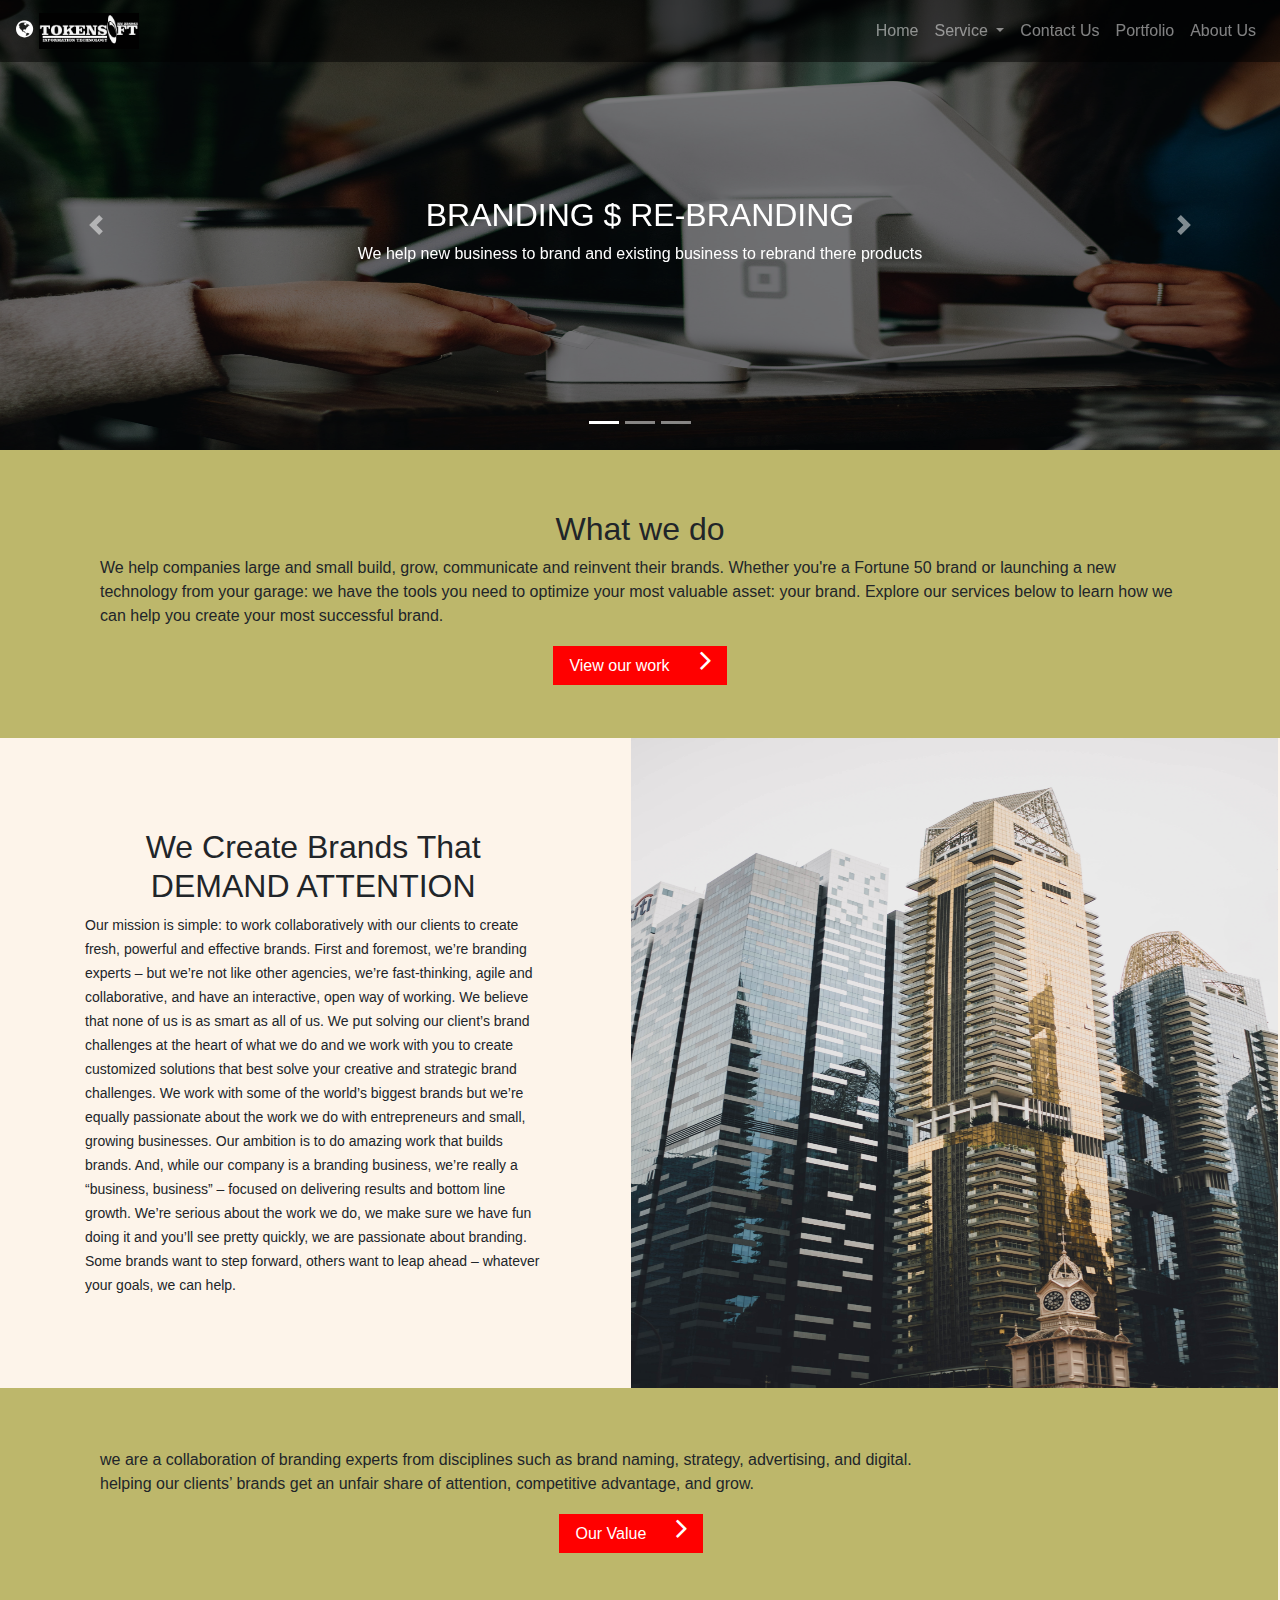
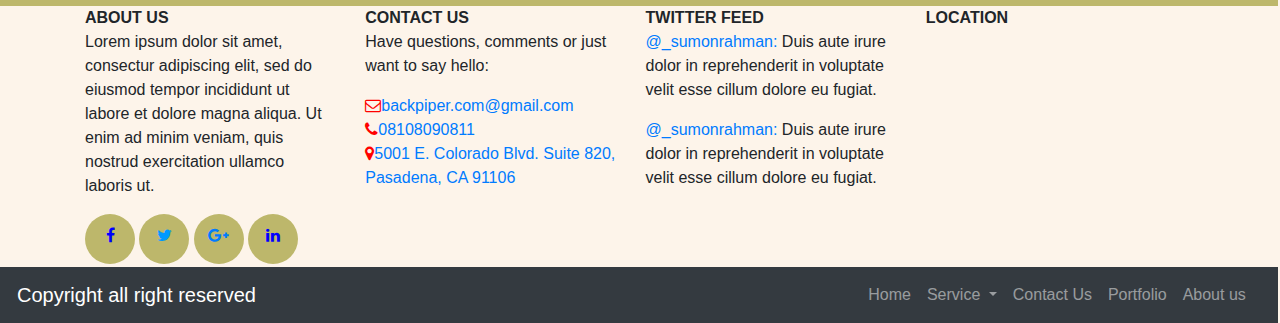
<file: index.html>
<!DOCTYPE html>
<html class="no-js">

<head>
    <meta charset="utf-8">
    <meta http-equiv="X-UA-Compatible" content="IE=edge">
    <title>Home</title>
    <meta name="description" content="">
    <meta name="viewport" content="width=device-width, initial-scale=1">
    <link rel="stylesheet" href="">
    <link rel="stylesheet" href="css/bootstrap.min.css">
    <link rel="stylesheet" href="style.css">
    <link href="font-awesome-4.7.0/css/font-awesome.min.css" rel="stylesheet" type="text/css" />
</head>

<body>
    <div id="box" style="width: auto;">
        <div class="container" >
            
                    <nav class="navbar navbar-expand-lg navbar-dark fixed-top " style="background-color: rgba(0, 0, 0, 0.5);">

                            <a class="navbar-brand" href="index.html">
                              <i class="fa fa-globe" aria-hidden="true"></i> 
                              <img src="img/logo.jpeg" alt="logo" style="width: 100px;"/>
                            </a>
                      
                            <button class="navbar-toggler collapsed" type="button" data-toggle="collapse"
                              data-target="#navbarSupportedContent" aria-controls="navbarSupportedContent" aria-expanded="false"
                              aria-label="Toggle navigation">
                              <i class="fa fa-angle-double-down"></i>
                            </button>
                      
                            <div class="navbar-collapse collapse" id="navbarSupportedContent">
                              
                              <ul class="navbar-nav ml-auto">
                                <li class="nav-item"><a href="index.html" class="nav-link ">Home</a></li>
                                  <li class="nav-item dropdown">
                                      <a class="nav-link dropdown-toggle" href="Serice.html" id="navbardrop"
                                          data-toggle="dropdown">
                                          Service
                                      </a>
                                      <div class="dropdown-menu">
                                          <a class="dropdown-item" href="brandnaming.html">Brand Naming</a>
                                          <a class="dropdown-item" href="brandarchitecture.html">Brand Architecture</a>
                                          <a class="dropdown-item" href="brandidentity.html">Brand Identity</a>
                                      </div>
                                  </li>
                                
                                <li class="nav-item"><a href="contact.html" class="nav-link ">Contact Us</a></li>
                                <li class="nav-item"><a href="potfolio.html" class="nav-link ">Portfolio</a></li>
                                <li class="nav-item"><a href="about.html" class="nav-link ">About Us</a></li>
                              </ul>
                            </div>
                      
                          </nav>
         
            
        </div>
        <!-- slider -->

        <div class="carousel slide" data-ride="carousel" id="family-slider">
            <ul class="carousel-indicators">
                <li data-target="#family-slider" data-slide-to="0" class="active"></li>
                <li data-target="#family-slider" data-slide-to="1"></li>
                <li data-target="#family-slider" data-slide-to="2"></li>
            </ul>
            <div class="carousel-inner">
                <div class="carousel-item active">
                    <img src="img/slid.jpg" alt="">
                    <div class="carousel-caption  d-md-block mb-5">
                        <h2 class=" ">BRANDING $ RE-BRANDING</h2>
                        <P class=""> We help new business to brand and existing business to rebrand there products
                        </P>
                    </div>
                </div>
                <div class="carousel-item ">
                    <img src="img/img.jpg" alt="">
                    <div class="carousel-caption  d-md-block">
                        <h2 class=" ">BRANDING $ RE-BRANDING</h2>
                        <P class=""> We help new business to brand and existing business to rebrand there products
                        </P>
                    </div>
                </div>
                <div class="carousel-item ">
                    <img src="img/img1.jpg" alt="">
                    <div class="carousel-caption  d-md-block">
                        <h2 class="">BRANDING $ RE-BRANDING</h2>
                        <P class=""> We help new business to brand and existing business to rebrand there products
                        </P>
                    </div>
                </div>

            </div>

            <a class="carousel-control-prev" href="#family-slider" data-slide="prev">
                <span class="carousel-control-prev-icon"></span>
            </a>
            <a class="carousel-control-next" href="#family-slider" data-slide="next">
                <span class="carousel-control-next-icon"></span>
            </a>
          
        </div>
        

        <div class="space">
            <h2 class="h2">What we do</h2>
            <p class="">

                We help companies large and small build, grow, communicate and reinvent their brands.
                Whether you're a Fortune 50 brand or launching a new technology from your garage:
                we have the tools you need to optimize your most valuable asset: your brand.
                Explore our services below to learn how we can help you create your most successful brand.
            </p>
            <center> <a class="" href="ourvalue.html ">View our work<i class="fa fa-angle-right fa-2x"></i></a></center>
        </div>
        <div class="row">
            <div class="col-12 col-lg-6 padding ">
                <h2 class="h2">We Create Brands That<br />
                    DEMAND ATTENTION</h2>
                <p>
                    Our mission is simple: to work collaboratively with our clients to create fresh, powerful and
                    effective brands.

                    First and foremost, we’re branding experts – but we’re not like other agencies, we’re fast-thinking,
                    agile and collaborative, and have an interactive,
                    open way of working. We believe that none of us is as smart as all of us. We put solving our
                    client’s brand challenges at the heart of what we do and we work with you to create customized
                    solutions that best solve your creative and strategic brand challenges.

                    We work with some of the world’s biggest brands but we’re equally passionate about the work we do
                    with entrepreneurs and small, growing businesses.
                    Our ambition is to do amazing work that builds brands. And, while our company is a branding
                    business, we’re really a “business, business” – focused on delivering results and bottom line
                    growth. We’re serious about the work we do, we make sure we have fun doing it and you’ll see pretty
                    quickly, we are passionate about branding.
                    Some brands want to step forward, others want to leap ahead – whatever your goals, we can help.
                </p>
            </div>

            <div class="col-lg-6 slid">
                <img src="img/tall.jpg" alt="cat" style="width: 100%;">
            </div>
        </div>
        <div class="row">
            <div class="col-12 space">
                <div class=" col-lg-12">
                    <p> we are a collaboration of branding experts from disciplines such as brand naming, strategy,
                        advertising, and digital.<br />
                        helping our clients’ brands get an unfair share of attention, competitive advantage, and grow.
                    </p>
                   <center> <a class="value" href="ourvalue.html">Our Value<i class="fa fa-angle-right fa-2x"></i></a></center>
                </div>
            </div>
        </div>
        
        <div class="container">
            <div class="row">
                <div class="col-md-3 col-lg-3 col-md-6 about">
                    <b>ABOUT US</b>
                    <P>Lorem ipsum dolor sit amet, consectur adipiscing elit, sed do eiusmod tempor incididunt ut labore
                        et dolore magna aliqua. Ut enim ad minim veniam, quis nostrud exercitation ullamco laboris ut.
                    </P>
                    <div id="face">
                        <ul>
                            <li><a href="#"><i class="fa fa-facebook "></i></a></li>
                            <li><a href="#"><i class="fa fa-twitter"></i></a></li>
                            <li><a href="#"><i class="fa fa-google-plus"></i></a></li>
                            <li><a href="#"><i class="fa fa-linkedin"></i></a></li>
                        </ul>
                    </div>
                </div>
                <div class="col-md-3 col-lg-3 col-md-6">
                    <b>CONTACT US</b>
                    <p>Have questions, comments or just want to say hello:</p>
                    <a href="#"><i class="fa fa-envelope-o"></i>backpiper.com@gmail.com</a><br />
                    <a href="#"><i class="fa fa-phone"></i>08108090811</a><br />
                    <a href="#"><i class="fa fa-map-marker"></i>5001 E. Colorado Blvd. Suite 820,
                        Pasadena, CA 91106</a>
                </div>
                <div class="col-lg-3 col-md-3 col-md-6">
                    <b>TWITTER FEED</b>
                    <p><a href="#">@_sumonrahman:</a> Duis aute irure dolor in reprehenderit in voluptate velit esse
                        cillum dolore eu fugiat.</p>
                    <p><a href="#">@_sumonrahman:</a> Duis aute irure dolor in reprehenderit in voluptate velit esse
                        cillum dolore eu fugiat.</p>
                </div>
                <div class="col-md-3 col-lg-3 col-md-6">
                    <b>LOCATION</b>
                    <div class="">
                            <iframe src="https://www.google.com/maps/embed?pb=!1m18!1m12!1m3!1d3963.7774261102745!2d3.2641726141501057!3d6.549761924676132!2m3!1f0!2f0!3f0!3m2!1i1024!2i768!4f13.1!3m3!1m2!1s0x103b8ff24fa9bc2d%3A0xd507dca323e43560!2sFehintola%20St%2C%20Ikotun%2C%20Lagos!5e0!3m2!1sen!2sng!4v1576332118249!5m2!1sen!2sng"
                             width="300" height="230" frameborder="0" style="border:0;" allowfullscreen=""></iframe>
                    </div>
                </div>
            </div>
        </div>

        <div class="" style="width: auto;">
            <div class="row">
                <nav class="navbar navbar-expand-md bg-dark navbar-dark " style=" width: 100%; ">
                    <!-- Brand -->
                    <a class="navbar-brand pl-3 " href="#">Copyright all right reserved</a>

                    <!-- Toggler/collapsibe Button -->
                    <button class="navbar-toggler" type="button" data-toggle="collapse"
                        data-target="#collapsibleNavbar">
                        <span class="navbar-toggler-icon"></span>
                    </button>

                    <!-- Navbar links -->
                    <div class="collapse navbar-collapse pr-2 " id="collapsibleNavbar">
                        <ul class="navbar-nav ml-auto">
                            <li class="nav-item">
                                <a class="nav-link" href="index.html">Home</a>
                            </li>
                            <li class="nav-item dropdown">
                                <a class="nav-link dropdown-toggle" href="serice.html" id="navbardrop"
                                    data-toggle="dropdown">
                                    Service
                                </a>
                                <div class="dropdown-menu">
                                    <a class="dropdown-item" href="brandnaming.html">Brand Naming</a>
                                    <a class="dropdown-item" href="brandarchitecture.html">Brand Architecture</a>
                                    <a class="dropdown-item" href="brandidentity.html">Brand Identity</a>
                                </div>
                            </li>

                            <li class="nav-item">
                                <a class="nav-link" href="contact.html">Contact Us</a>
                            </li>
                            <li class="nav-item">
                                <a class="nav-link" href="potfolio.html">Portfolio</a>
                            </li>
                            <li class="nav-item">
                                <a class="nav-link" href="about.html">About us</a>
                            </li>
                        </ul>
                    </div>
                </nav>
            </div>
        </div>
    </div>
    <script src="js/jquery-3.3.1.slim.min.js"></script>
    <script src="js/popper.min.js"></script>
    <script src="js/bootstrap.min.js"></script>
    <script src="index.js" async defer></script>

</body>

</html>
</file>
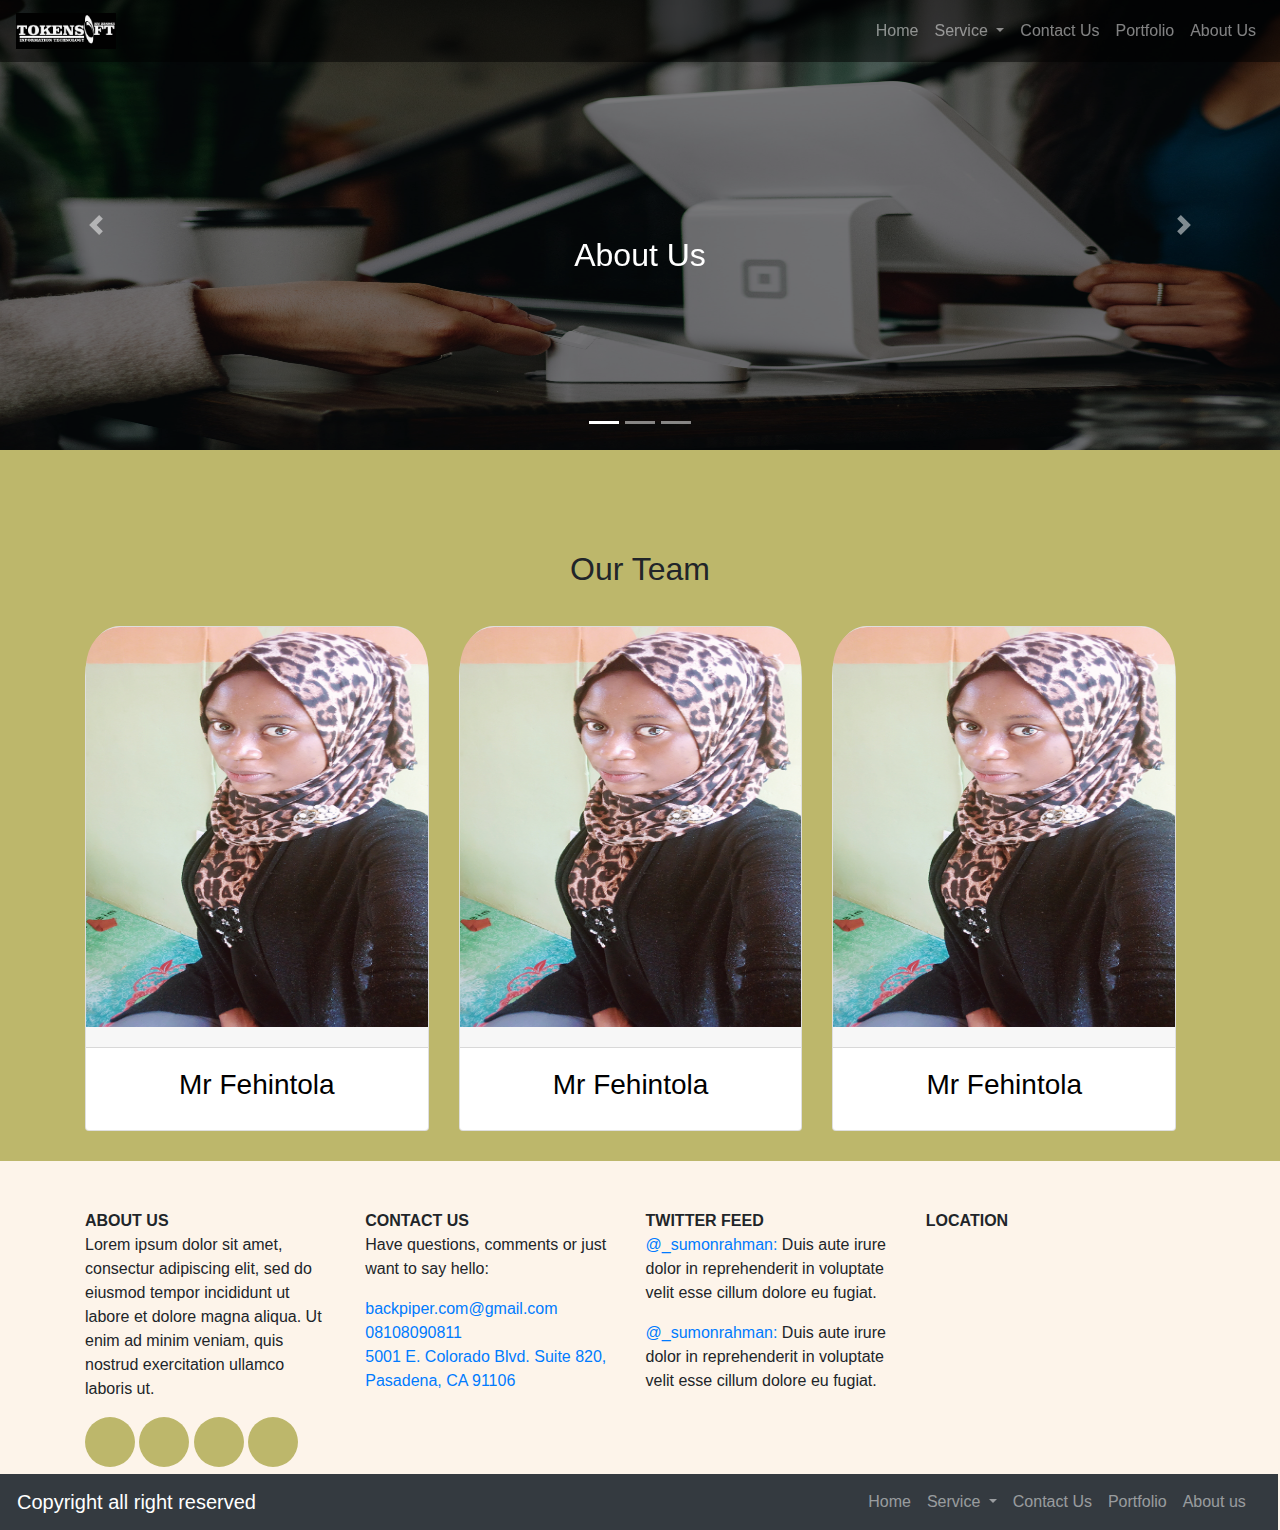
<file: about.html>
<!DOCTYPE html>
<html class="no-js">

<head>
    <meta charset="utf-8">
    <meta http-equiv="X-UA-Compatible" content="IE=edge">
    <title>About</title>
    <meta name="description" content="">
    <meta name="viewport" content="width=device-width, initial-scale=1">
    <link rel="stylesheet" href="">
    <link rel="stylesheet" href="css/bootstrap.min.css">
    <link rel="stylesheet" href="style.css">
</head>

<body>
    <div id="container">
        <div class="body">
            <div class="" style="width: auto;">
                <nav class="navbar navbar-expand-lg navbar-dark fixed-top "
                    style="background-color: rgba(0, 0, 0, 0.5);">

                    <a class="navbar-brand" href="index.html">
                        <i class="fa fa-globe" aria-hidden="true"></i> 
                        <img src="img/logo.jpeg" alt="logo" style="width: 100px;"/>
                    </a>

                    <button class="navbar-toggler collapsed" type="button" data-toggle="collapse"
                        data-target="#navbarSupportedContent" aria-controls="navbarSupportedContent"
                        aria-expanded="false" aria-label="Toggle navigation">
                        <i class="fa fa-angle-double-down"></i>
                    </button>

                    <div class="navbar-collapse collapse" id="navbarSupportedContent">
                        <ul class="navbar-nav ml-auto">
                            <li class="nav-item"><a href="index.html" class="nav-link ">Home</a></li>
                            <li class="nav-item dropdown">
                                <a class="nav-link dropdown-toggle" href="Serice.html" id="navbardrop"
                                    data-toggle="dropdown">
                                    Service
                                </a>
                                <div class="dropdown-menu">
                                    <a class="dropdown-item" href="brandnaming.html">Brand Naming</a>
                                    <a class="dropdown-item" href="brandarchitecture.html">Brand Architecture</a>
                                    <a class="dropdown-item" href="brandidentity.html">Brand Identity</a>
                                </div>
                            </li>

                            <li class="nav-item"><a href="contact.html" class="nav-link ">Contact Us</a></li>
                            <li class="nav-item"><a href="potfolio.html" class="nav-link ">Portfolio</a></li>
                            <li class="nav-item"><a href="about.html" class="nav-link ">About Us</a></li>
                        </ul>
                    </div>

                </nav>
            </div>
            <!-- slider -->

            <div class="carousel slide" data-ride="carousel" id="family-slider">
                <ul class="carousel-indicators">
                    <li data-target="#family-slider" data-slide-to="0" class="active"></li>
                    <li data-target="#family-slider" data-slide-to="1"></li>
                    <li data-target="#family-slider" data-slide-to="2"></li>
                </ul>
                <div class="carousel-inner">
                    <div class="carousel-item active">
                        <img src="img/slid.jpg" alt="">
                        <div class="carousel-caption d-md-block mb-5">
                            <h2 class=" ">About Us</h2>
                            
                        </div>
                    </div>
                    <div class="carousel-item ">
                        <img src="img/img.jpg" alt="">
                        <div class="carousel-caption d-md-block">
                            <h2 class=" ">About Us</h2>

                            
                        </div>
                    </div>
                    <div class="carousel-item ">
                        <img src="img/img1.jpg" alt="">
                        <div class="carousel-caption d-md-block">
                            <h2 class=" ">About Us</h2>

                            
                        </div>
                    </div>

                </div>

                <a class="carousel-control-prev" href="#family-slider" data-slide="prev">
                    <span class="carousel-control-prev-icon"></span>
                </a>
                <a class="carousel-control-next" href="#family-slider" data-slide="next">
                    <span class="carousel-control-next-icon"></span>
                </a>
                <div class="col-md-12 headings">


                </div>
            </div>
            
            <div class="container tittle">
                <h2 class="h2 mt-5">Our Team</h2>
                <div class="row">
                    <div class="col-lg-4 col-md-6 col-12">
                        <div class="card">
                            <div class="card-header">
                                <img src="img/plus.jpg" alt="missing">
                            </div>

                            <div class="card-body">
                                <h3>
                                    <a href="#">
                                        mr fehintola
                                    </a>
                                </h3>
                            </div>
                        </div>
                    </div>
                    <div class="col-lg-4 col-md-6 col-12">
                        <div class="card">
                            <div class="card-header">
                                <img src="img/plus.jpg" alt="missing">
                            </div>

                            <div class="card-body">
                                <h3>
                                    <a href="#">
                                        mr fehintola
                                    </a>
                                </h3>
                            </div>
                        </div>
                    </div>
                    <div class="col-lg-4 col-md-6 col-12">
                        <div class="card">
                            <div class="card-header">
                                <img src="img/plus.jpg" alt="missing">
                            </div>

                            <div class="card-body">
                                <h3>
                                    <a href="#">
                                        mr fehintola
                                    </a>
                                </h3>
                            </div>
                        </div>
                    </div>
                </div>
            </div>
            <div class="container">
                <div class="row">
                    <div class="col-12 col-lg-12 e">

                    </div>
                </div>
            </div>
        </div>
        <div class="container mt-5">

            <div class="row">
                <div class="col-md-3 col-lg-3 col-md-6 about">
                    <b>ABOUT US</b>
                    <P> Lorem ipsum dolor sit amet, consectur adipiscing elit, sed do eiusmod tempor incididunt ut
                        labore et dolore magna aliqua. Ut enim ad minim veniam, quis nostrud exercitation ullamco
                        laboris ut.</P>
                    <div id="face">
                        <ul>
                            <li><a href="#"><i class="fa fa-facebook "></i></a></li>
                            <li><a href="#"><i class="fa fa-twitter"></i></a></li>
                            <li><a href="#"><i class="fa fa-google-plus"></i></a></li>
                            <li><a href="#"><i class="fa fa-linkedin"></i></a></li>
                        </ul>
                    </div>
                </div>
                <div class="col-md-3 col-lg-3 col-md-6">
                    <b>CONTACT US</b>
                    <p>Have questions, comments or just want to say hello:</p>
                    <a href="#"><i class="fa fa-envelope-o"></i>backpiper.com@gmail.com</a><br />
                    <a href="#"><i class="fa fa-phone"></i>08108090811</a><br />
                    <a href="#"><i class="fa fa-map-marker"></i>5001 E. Colorado Blvd. Suite 820,
                        Pasadena, CA 91106</a>
                </div>
                <div class="col-lg-3 col-md-3 col-md-6">
                    <b>TWITTER FEED</b>
                    <p><a href="#">@_sumonrahman:</a> Duis aute irure dolor in reprehenderit in voluptate velit esse
                        cillum dolore eu fugiat.</p>
                    <p><a href="#">@_sumonrahman:</a> Duis aute irure dolor in reprehenderit in voluptate velit esse
                        cillum dolore eu fugiat.</p>
                </div>
                <div class="col-md-3 col-lg-3 col-md-6">
                    <b>LOCATION</b>
                    <div class="">
                            <iframe src="https://www.google.com/maps/embed?pb=!1m18!1m12!1m3!1d3963.7774261102745!2d3.2641726141501057!3d6.549761924676132!2m3!1f0!2f0!3f0!3m2!1i1024!2i768!4f13.1!3m3!1m2!1s0x103b8ff24fa9bc2d%3A0xd507dca323e43560!2sFehintola%20St%2C%20Ikotun%2C%20Lagos!5e0!3m2!1sen!2sng!4v1576332118249!5m2!1sen!2sng"
                             width="300" height="230" frameborder="0" style="border:0;" allowfullscreen=""></iframe>
                    </div>
                </div>
            </div>
        </div>

        <div class="" style="width: auto;">
            <div class="row">
                <nav class="navbar navbar-expand-md bg-dark navbar-dark " style=" width: 100%; ">
                    <!-- Brand -->
                    <a class="navbar-brand pl-3 " href="#">Copyright all right reserved</a>

                    <!-- Toggler/collapsibe Button -->
                    <button class="navbar-toggler" type="button" data-toggle="collapse"
                        data-target="#collapsibleNavbar">
                        <span class="navbar-toggler-icon"></span>
                    </button>

                    <!-- Navbar links -->
                    <div class="collapse navbar-collapse pr-2 " id="collapsibleNavbar">
                        <ul class="navbar-nav ml-auto">
                            <li class="nav-item">
                                <a class="nav-link" href="index.html">Home</a>
                            </li>
                            <li class="nav-item dropdown">
                                <a class="nav-link dropdown-toggle" href="serice.html" id="navbardrop"
                                    data-toggle="dropdown">
                                    Service
                                </a>
                                <div class="dropdown-menu">
                                    <a class="dropdown-item" href="brandnaming.html">Brand Naming</a>
                                    <a class="dropdown-item" href="brandarchitecture.html">Brand Architecture</a>
                                    <a class="dropdown-item" href="brandidentity.html">Brand Identity</a>
                                </div>
                            </li>

                            <li class="nav-item">
                                <a class="nav-link" href="contact.html">Contact Us</a>
                            </li>
                            <li class="nav-item">
                                <a class="nav-link" href="potfolio.html">Portfolio</a>
                            </li>
                            <li class="nav-item">
                                <a class="nav-link" href="about.html">About us</a>
                            </li>
                        </ul>
                    </div>
                </nav>
            </div>
        </div>

        <script src="js/jquery-3.3.1.slim.min.js"></script>
        <script src="js/popper.min.js"></script>
        <script src="js/bootstrap.min.js"></script>
        <script src="index.js" async defer></script>
</body>

</html>
</file>
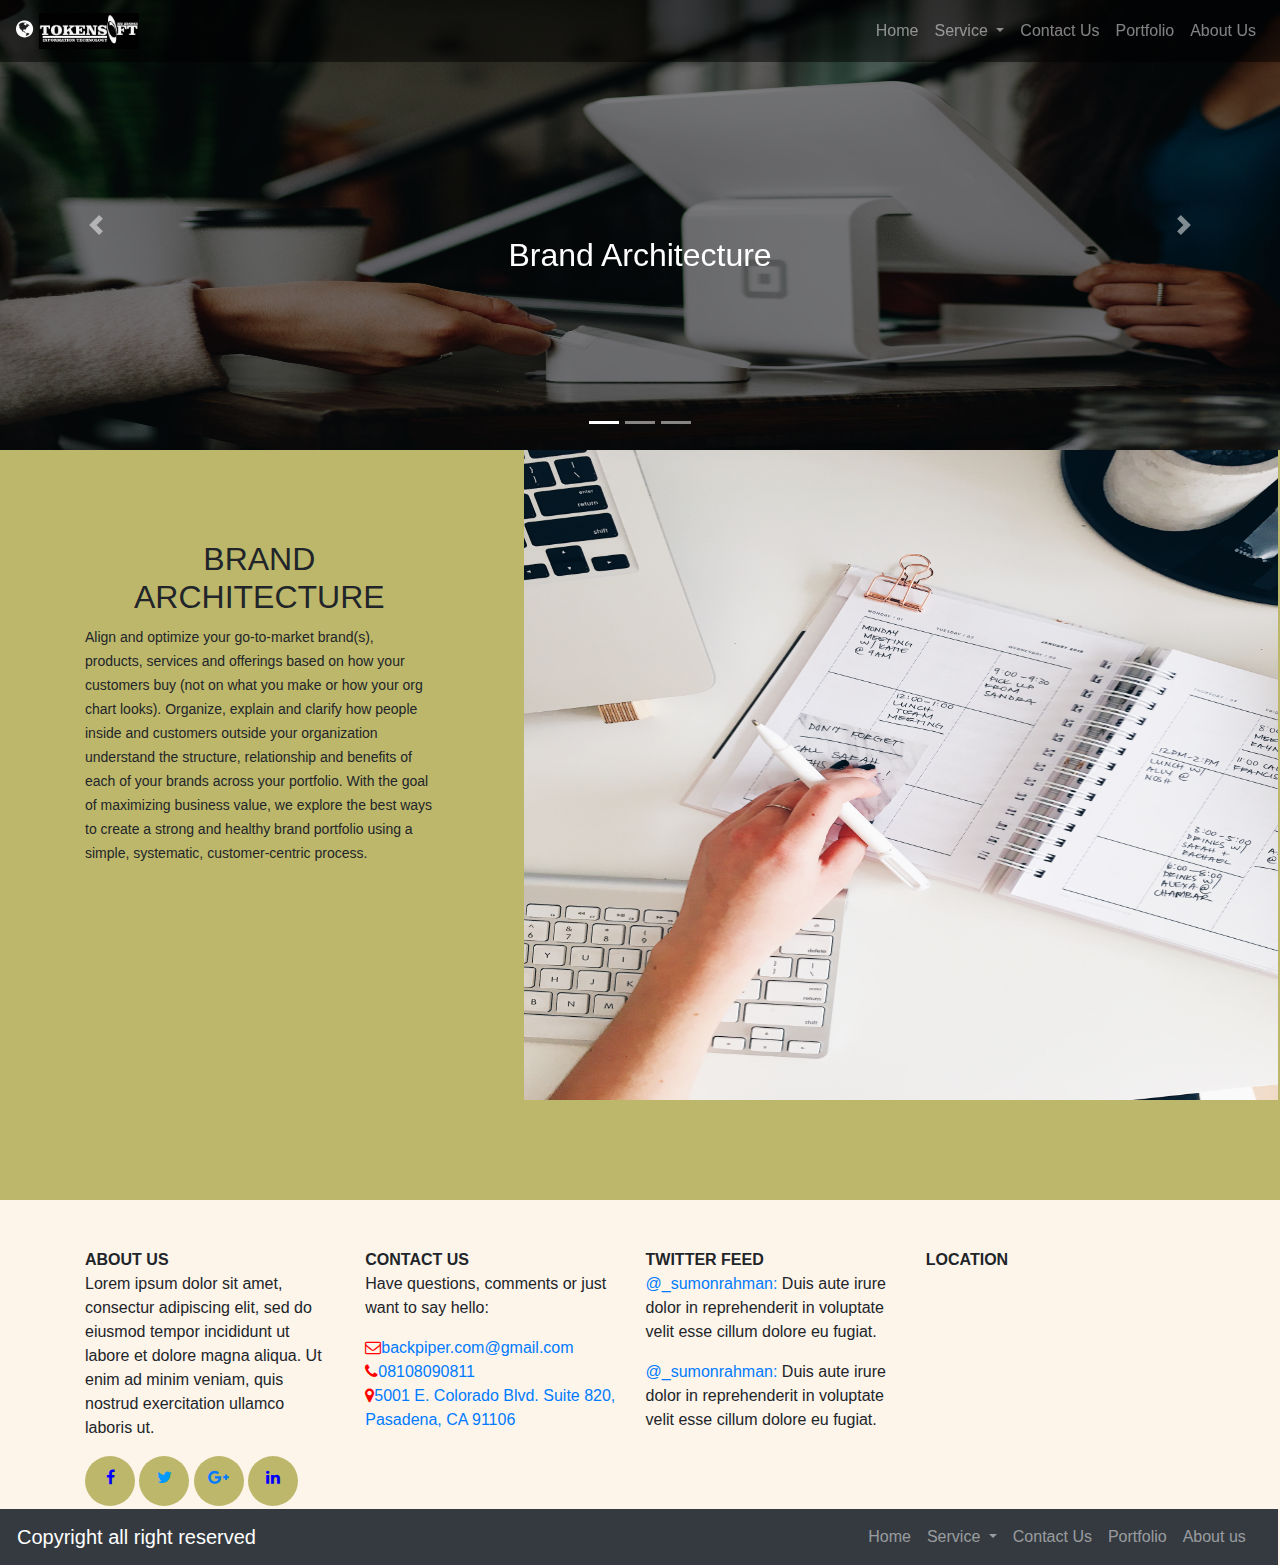
<file: brandarchitecture.html>
<!DOCTYPE html>
<html class="no-js">

<head>
    <meta charset="utf-8">
    <meta http-equiv="X-UA-Compatible" content="IE=edge">
    <title>brandarchitecture</title>
    <meta name="description" content="">
    <meta name="viewport" content="width=device-width, initial-scale=1">
    <link rel="stylesheet" href="">
    <link rel="stylesheet" href="css/bootstrap.min.css">
    <link rel="stylesheet" href="style.css">
    <link href="font-awesome-4.7.0/css/font-awesome.min.css" rel="stylesheet" type="text/css" />
</head>

<body>
    <div class="body" style="padding-bottom:100px;">
        <div class="" style="width: auto;">
            <div class="container">

                <nav class="navbar navbar-expand-lg navbar-dark fixed-top "
                    style="background-color: rgba(0, 0, 0, 0.5);">

                    <a class="navbar-brand" href="index.html">
                        <i class="fa fa-globe" aria-hidden="true"></i>
                        <img src="img/logo.jpeg" alt="logo" style="width: 100px;" />
                    </a>

                    <button class="navbar-toggler collapsed" type="button" data-toggle="collapse"
                        data-target="#navbarSupportedContent" aria-controls="navbarSupportedContent"
                        aria-expanded="false" aria-label="Toggle navigation">
                        <i class="fa fa-angle-double-down"></i>
                    </button>

                    <div class="navbar-collapse collapse" id="navbarSupportedContent">
                        <ul class="navbar-nav ml-auto">
                            <li class="nav-item"><a href="index.html" class="nav-link ">Home</a></li>
                            <li class="nav-item dropdown">
                                <a class="nav-link dropdown-toggle" href="Serice.html" id="navbardrop"
                                    data-toggle="dropdown">
                                    Service
                                </a>
                                <div class="dropdown-menu">
                                    <a class="dropdown-item" href="brandnaming.html">Brand Naming</a>
                                    <a class="dropdown-item" href="brandarchitecture.html">Brand Architecture</a>
                                    <a class="dropdown-item" href="brandidentity.html">Brand Identity</a>
                                </div>
                            </li>

                            <li class="nav-item"><a href="contact.html" class="nav-link ">Contact Us</a></li>
                            <li class="nav-item"><a href="potfolio.html" class="nav-link ">Portfolio</a></li>
                            <li class="nav-item"><a href="about.html" class="nav-link ">About Us</a></li>
                        </ul>
                    </div>

                </nav>


            </div>
        </div>
        <!-- slider -->

        <div class="carousel slide" data-ride="carousel" id="family-slider">
            <ul class="carousel-indicators">
                <li data-target="#family-slider" data-slide-to="0" class="active"></li>
                <li data-target="#family-slider" data-slide-to="1"></li>
                <li data-target="#family-slider" data-slide-to="2"></li>
            </ul>
            <div class="carousel-inner">
                <div class="carousel-item active">
                    <img src="img/slid.jpg" alt="">
                    <div class="carousel-caption d-md-block mb-5">
                        <h2 class=" ">Brand Architecture</h2>
                    </div>
                </div>
                <div class="carousel-item ">
                    <img src="img/img.jpg" alt="">
                    <div class="carousel-caption d-md-block">
                        <h2 class=" ">Brand Architecture</h2>

                    </div>
                </div>
                <div class="carousel-item ">
                    <img src="img/img1.jpg" alt="">
                    <div class="carousel-caption d-md-block">
                        <h2 class=" ">Brand Architecture</h2>
                    </div>
                </div>

            </div>

            <a class="carousel-control-prev" href="#family-slider" data-slide="prev">
                <span class="carousel-control-prev-icon"></span>
            </a>
            <a class="carousel-control-next" href="#family-slider" data-slide="next">
                <span class="carousel-control-next-icon"></span>
            </a>
            <div class="col-md-12 headings">


            </div>
        </div>



        <div class="row">
            <div class="col-12 col-lg-5  padding ">
                <h2 class="h2">BRAND ARCHITECTURE</h2>
                <p>
                    Align and optimize your go-to-market brand(s), products, services and offerings based on how your
                    customers buy (not on what you make or
                    how your org chart looks).

                    Organize, explain and clarify how people inside and customers outside your organization understand
                    the structure,
                    relationship and benefits of each of your brands across your portfolio. With the goal of maximizing
                    business value,
                    we explore the best ways to create a strong and healthy brand portfolio using a simple, systematic,
                    customer-centric process.
                </p>
            </div>

            <div class="col-12 col-lg-7 slid">
                <img src="img/name.jpg" alt="cat" style="width: 100%;">
            </div>
        </div>
    </div>
    </div>
    <div class="container mt-5">

        <div class="row">
            <div class="col-md-3 col-lg-3 col-md-6 about">
                <b>ABOUT US</b>
                <P> Lorem ipsum dolor sit amet, consectur adipiscing elit, sed do eiusmod tempor incididunt ut labore et
                    dolore magna aliqua. Ut enim ad minim veniam, quis nostrud exercitation ullamco laboris ut.</P>
                <div id="face">
                    <ul>
                        <li><a href="#"><i class="fa fa-facebook "></i></a></li>
                        <li><a href="#"><i class="fa fa-twitter"></i></a></li>
                        <li><a href="#"><i class="fa fa-google-plus"></i></a></li>
                        <li><a href="#"><i class="fa fa-linkedin"></i></a></li>
                    </ul>
                </div>
            </div>
            <div class="col-md-3 col-lg-3 col-md-6">
                <b>CONTACT US</b>
                <p>Have questions, comments or just want to say hello:</p>
                <a href="#"><i class="fa fa-envelope-o"></i>backpiper.com@gmail.com</a><br />
                <a href="#"><i class="fa fa-phone"></i>08108090811</a><br />
                <a href="#"><i class="fa fa-map-marker"></i>5001 E. Colorado Blvd. Suite 820,
                    Pasadena, CA 91106</a>
            </div>
            <div class="col-lg-3 col-md-3 col-md-6">
                <b>TWITTER FEED</b>
                <p><a href="#">@_sumonrahman:</a> Duis aute irure dolor in reprehenderit in voluptate velit esse cillum
                    dolore eu fugiat.</p>
                <p><a href="#">@_sumonrahman:</a> Duis aute irure dolor in reprehenderit in voluptate velit esse cillum
                    dolore eu fugiat.</p>
            </div>
            <div class="col-md-3 col-lg-3 col-md-6">
                <b>LOCATION</b>
                <div class="">
                    <iframe
                        src="https://www.google.com/maps/embed?pb=!1m18!1m12!1m3!1d3963.7774261102745!2d3.2641726141501057!3d6.549761924676132!2m3!1f0!2f0!3f0!3m2!1i1024!2i768!4f13.1!3m3!1m2!1s0x103b8ff24fa9bc2d%3A0xd507dca323e43560!2sFehintola%20St%2C%20Ikotun%2C%20Lagos!5e0!3m2!1sen!2sng!4v1576332118249!5m2!1sen!2sng"
                        width="300" height="230" frameborder="0" style="border:0;" allowfullscreen=""></iframe>
                </div>
            </div>
        </div>
    </div>

    <div class="" style="width: auto;">
        <div class="row">
            <nav class="navbar navbar-expand-md bg-dark navbar-dark " style=" width: 100%; ">
                <!-- Brand -->
                <a class="navbar-brand pl-3 " href="#">Copyright all right reserved</a>

                <!-- Toggler/collapsibe Button -->
                <button class="navbar-toggler" type="button" data-toggle="collapse" data-target="#collapsibleNavbar">
                    <span class="navbar-toggler-icon"></span>
                </button>

                <!-- Navbar links -->
                <div class="collapse navbar-collapse pr-2 " id="collapsibleNavbar">
                    <ul class="navbar-nav ml-auto">
                        <li class="nav-item">
                            <a class="nav-link" href="index.html">Home</a>
                        </li>
                        <li class="nav-item dropdown">
                            <a class="nav-link dropdown-toggle" href="serice.html" id="navbardrop"
                                data-toggle="dropdown">
                                Service
                            </a>
                            <div class="dropdown-menu">
                                <a class="dropdown-item" href="brandnaming.html">Brand Naming</a>
                                <a class="dropdown-item" href="brandarchitecture.html">Brand Architecture</a>
                                <a class="dropdown-item" href="brandidentity.html">Brand Identity</a>
                            </div>
                        </li>

                        <li class="nav-item">
                            <a class="nav-link" href="contact.html">Contact Us</a>
                        </li>
                        <li class="nav-item">
                            <a class="nav-link" href="potfolio.html">Portfolio</a>
                        </li>
                        <li class="nav-item">
                            <a class="nav-link" href="about.html">About us</a>
                        </li>
                    </ul>
                </div>
            </nav>
        </div>
    </div>

    <script src="js/jquery-3.3.1.slim.min.js"></script>
    <script src="js/popper.min.js"></script>
    <script src="js/bootstrap.min.js"></script>
    <script src="index.js" async defer></script>

</body>

</html>
</file>
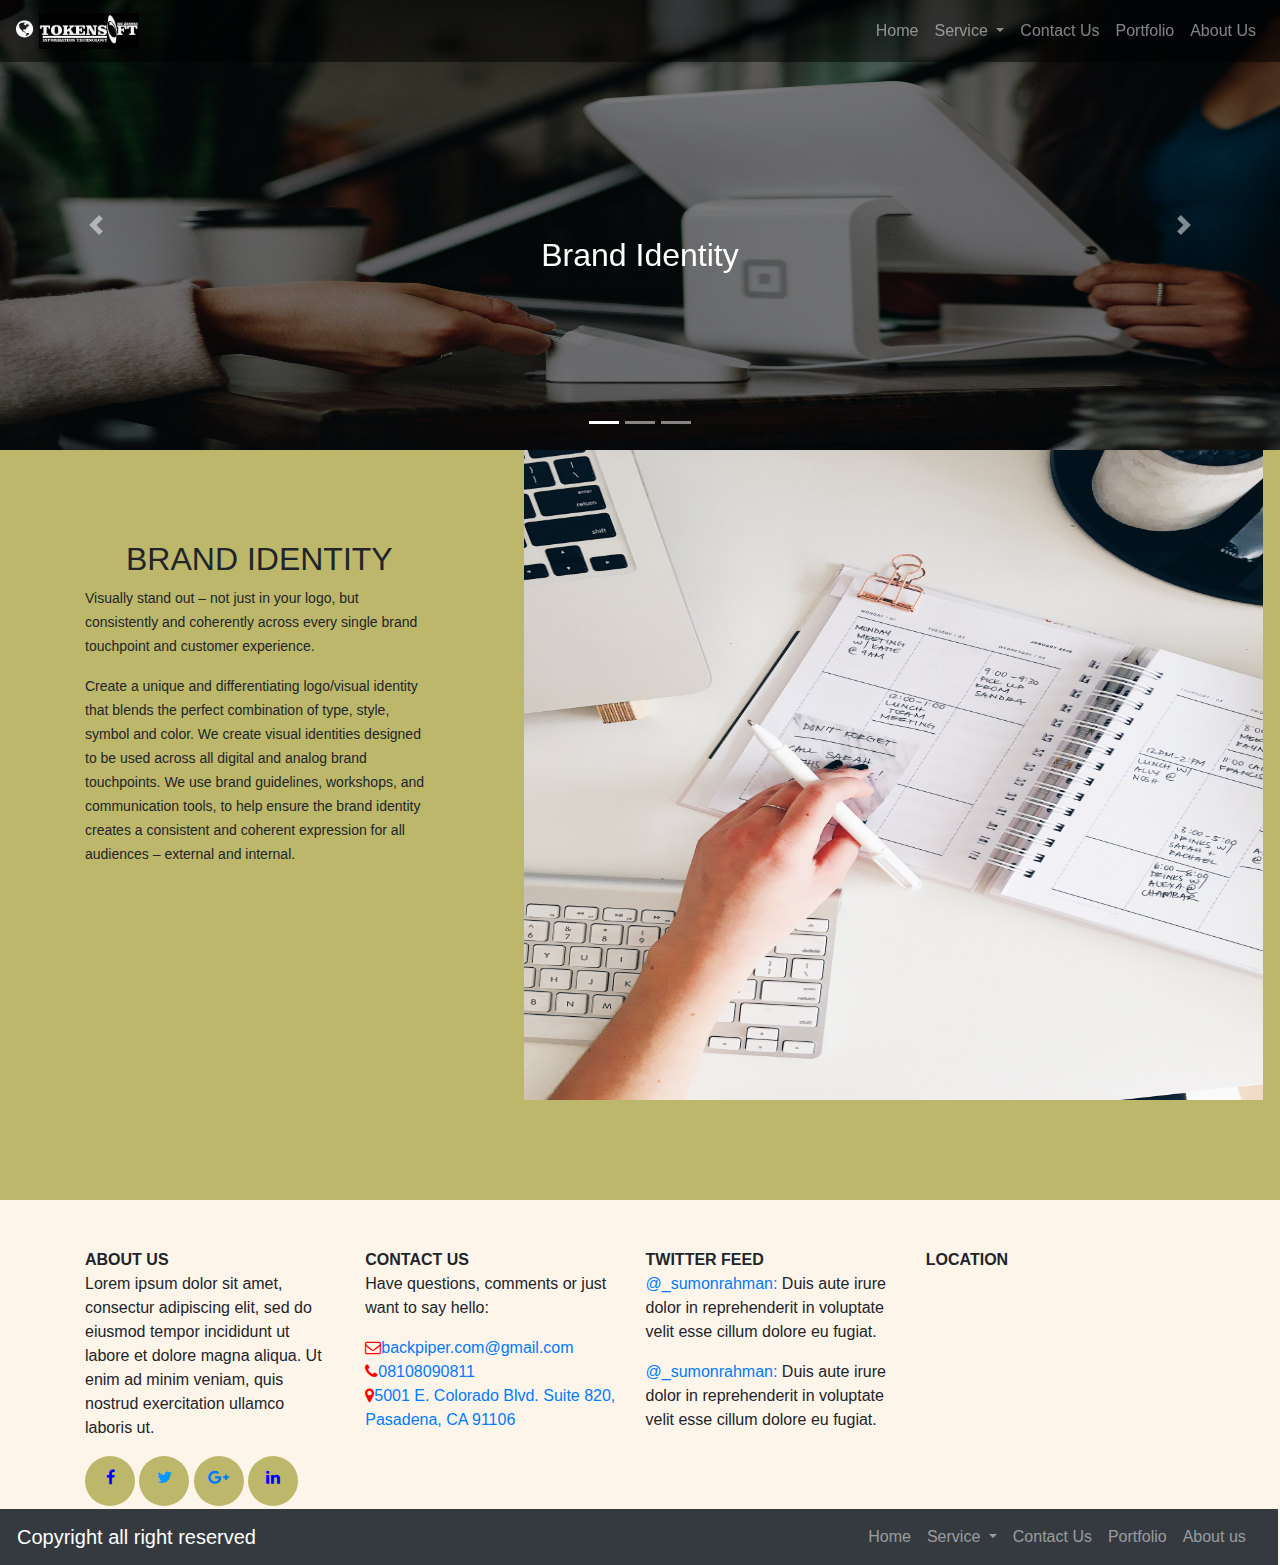
<file: brandidentity.html>
<!DOCTYPE html>
<html class="no-js">

<head>
    <meta charset="utf-8">
    <meta http-equiv="X-UA-Compatible" content="IE=edge">
    <title>brandidentity</title>
    <meta name="description" content="">
    <meta name="viewport" content="width=device-width, initial-scale=1">
    <link rel="stylesheet" href="">
    <link rel="stylesheet" href="css/bootstrap.min.css">
    <link rel="stylesheet" href="style.css">
    <link href="font-awesome-4.7.0/css/font-awesome.min.css" rel="stylesheet" type="text/css" />
</head>

<body>
    <div class="body" style="padding-bottom:100px;">
        <div class="" style="width: auto;">
            <div class="container">

                <nav class="navbar navbar-expand-lg navbar-dark fixed-top "
                    style="background-color: rgba(0, 0, 0, 0.5);">

                    <a class="navbar-brand" href="index.html">
                        <i class="fa fa-globe" aria-hidden="true"></i> 
                        <img src="img/logo.jpeg" alt="logo" style="width: 100px;"/>
                    </a>

                    <button class="navbar-toggler collapsed" type="button" data-toggle="collapse"
                        data-target="#navbarSupportedContent" aria-controls="navbarSupportedContent"
                        aria-expanded="false" aria-label="Toggle navigation">
                        <i class="fa fa-angle-double-down"></i>
                    </button>

                    <div class="navbar-collapse collapse" id="navbarSupportedContent">

                        <ul class="navbar-nav ml-auto">
                            <li class="nav-item"><a href="index.html" class="nav-link ">Home</a></li>
                            <li class="nav-item dropdown">
                                <a class="nav-link dropdown-toggle" href="Serice.html" id="navbardrop"
                                    data-toggle="dropdown">
                                    Service
                                </a>
                                <div class="dropdown-menu">
                                    <a class="dropdown-item" href="brandnaming.html">Brand Naming</a>
                                    <a class="dropdown-item" href="brandarchitecture.html">Brand Architecture</a>
                                    <a class="dropdown-item" href="brandidentity.html">Brand Identity</a>
                                </div>
                            </li>

                            <li class="nav-item"><a href="contact.html" class="nav-link ">Contact Us</a></li>
                            <li class="nav-item"><a href="potfolio.html" class="nav-link ">Portfolio</a></li>
                            <li class="nav-item"><a href="about.html" class="nav-link ">About Us</a></li>
                        </ul>
                    </div>

                </nav>


            </div>
        </div>
        <!-- slider -->

        <div class="carousel slide" data-ride="carousel" id="family-slider">
            <ul class="carousel-indicators">
                <li data-target="#family-slider" data-slide-to="0" class="active"></li>
                <li data-target="#family-slider" data-slide-to="1"></li>
                <li data-target="#family-slider" data-slide-to="2"></li>
            </ul>
            <div class="carousel-inner">
                <div class="carousel-item active">
                    <img src="img/slid.jpg" alt="">
                    <div class="carousel-caption d-md-block mb-5">
                        <h2 class=" ">Brand Identity</h2>

                    </div>
                </div>
                <div class="carousel-item ">
                    <img src="img/img.jpg" alt="">
                    <div class="carousel-caption d-md-block">
                        <h2 class=" ">Brand Identity</h2>

                    
                    </div>
                </div>
                <div class="carousel-item ">
                    <img src="img/img1.jpg" alt="">
                    <div class="carousel-caption d-md-block">
                        <h2 class=" ">Brand Identity</h2>

                        
                    </div>
                </div>

            </div>

            <a class="carousel-control-prev" href="#family-slider" data-slide="prev">
                <span class="carousel-control-prev-icon"></span>
            </a>
            <a class="carousel-control-next" href="#family-slider" data-slide="next">
                <span class="carousel-control-next-icon"></span>
            </a>
            <div class="col-md-12 headings">


            </div>
        </div>
        <div class="shadow"></div>


        <div class="row">
            <div class=" col-lg-5 padding ">
                <h2 class="h2">BRAND IDENTITY</h2>
                <p>
                    Visually stand out – not just in your logo, but consistently and coherently across every single
                    brand touchpoint and customer experience.
                </p>
                <P>
                    Create a unique and differentiating logo/visual identity that blends the perfect combination of
                    type, style, symbol and color. We create visual identities designed to be used across all digital
                    and analog brand touchpoints. We use brand guidelines, workshops, and communication tools, to help
                    ensure the brand identity creates a consistent and coherent expression for all audiences – external
                    and internal.
                </p>
            </div>

            <div class=" col-lg-7 slid">
                <img src="img/name.jpg" alt="cat" style="width: 98%;">
            </div>
        </div>
    </div>

    <div class="container mt-5">

        <div class="row">
            <div class="col-md-3 col-lg-3 col-md-6 about">
                <b>ABOUT US</b>
                <P> Lorem ipsum dolor sit amet, consectur adipiscing elit, sed do eiusmod tempor incididunt ut labore et
                    dolore magna aliqua. Ut enim ad minim veniam, quis nostrud exercitation ullamco laboris ut.</P>
                <div id="face">
                    <ul>
                        <li><a href="#"><i class="fa fa-facebook "></i></a></li>
                        <li><a href="#"><i class="fa fa-twitter"></i></a></li>
                        <li><a href="#"><i class="fa fa-google-plus"></i></a></li>
                        <li><a href="#"><i class="fa fa-linkedin"></i></a></li>
                    </ul>
                </div>
            </div>
            <div class="col-md-3 col-lg-3 col-md-6">
                <b>CONTACT US</b>
                <p>Have questions, comments or just want to say hello:</p>
                <a href="#"><i class="fa fa-envelope-o"></i>backpiper.com@gmail.com</a><br />
                <a href="#"><i class="fa fa-phone"></i>08108090811</a><br />
                <a href="#"><i class="fa fa-map-marker"></i>5001 E. Colorado Blvd. Suite 820,
                    Pasadena, CA 91106</a>
            </div>
            <div class="col-lg-3 col-md-3 col-md-6">
                <b>TWITTER FEED</b>
                <p><a href="#">@_sumonrahman:</a> Duis aute irure dolor in reprehenderit in voluptate velit esse cillum
                    dolore eu fugiat.</p>
                <p><a href="#">@_sumonrahman:</a> Duis aute irure dolor in reprehenderit in voluptate velit esse cillum
                    dolore eu fugiat.</p>
            </div>
            <div class="col-md-3 col-lg-3 col-md-6">
                <b>LOCATION</b>
                <div class="">
                            <iframe src="https://www.google.com/maps/embed?pb=!1m18!1m12!1m3!1d3963.7774261102745!2d3.2641726141501057!3d6.549761924676132!2m3!1f0!2f0!3f0!3m2!1i1024!2i768!4f13.1!3m3!1m2!1s0x103b8ff24fa9bc2d%3A0xd507dca323e43560!2sFehintola%20St%2C%20Ikotun%2C%20Lagos!5e0!3m2!1sen!2sng!4v1576332118249!5m2!1sen!2sng"
                             width="300" height="230" frameborder="0" style="border:0;" allowfullscreen=""></iframe>
                    </div>
            </div>
        </div>
    </div>

    <div class="" style="width: auto;">
        <div class="row">
            <nav class="navbar navbar-expand-md bg-dark navbar-dark " style=" width: 100%; ">
                <!-- Brand -->
                <a class="navbar-brand pl-3 " href="#">Copyright all right reserved</a>

                <!-- Toggler/collapsibe Button -->
                <button class="navbar-toggler" type="button" data-toggle="collapse" data-target="#collapsibleNavbar">
                    <span class="navbar-toggler-icon"></span>
                </button>

                <!-- Navbar links -->
                <div class="collapse navbar-collapse pr-2 " id="collapsibleNavbar">
                    <ul class="navbar-nav ml-auto">
                        <li class="nav-item">
                            <a class="nav-link" href="index.html">Home</a>
                        </li>
                        <li class="nav-item dropdown">
                            <a class="nav-link dropdown-toggle" href="serice.html" id="navbardrop"
                                data-toggle="dropdown">
                                Service
                            </a>
                            <div class="dropdown-menu">
                                <a class="dropdown-item" href="brandnaming.html">Brand Naming</a>
                                <a class="dropdown-item" href="brandarchitecture.html">Brand Architecture</a>
                                <a class="dropdown-item" href="brandidentity.html">Brand Identity</a>
                            </div>
                        </li>

                        <li class="nav-item">
                            <a class="nav-link" href="contact.html">Contact Us</a>
                        </li>
                        <li class="nav-item">
                            <a class="nav-link" href="potfolio.html">Portfolio</a>
                        </li>
                        <li class="nav-item">
                            <a class="nav-link" href="about.html">About us</a>
                        </li>
                    </ul>
                </div>
            </nav>
        </div>
    </div>

    <script src="js/jquery-3.3.1.slim.min.js"></script>
    <script src="js/popper.min.js"></script>
    <script src="js/bootstrap.min.js"></script>
    <script src="index.js" async defer></script>

</body>

</html>
</file>
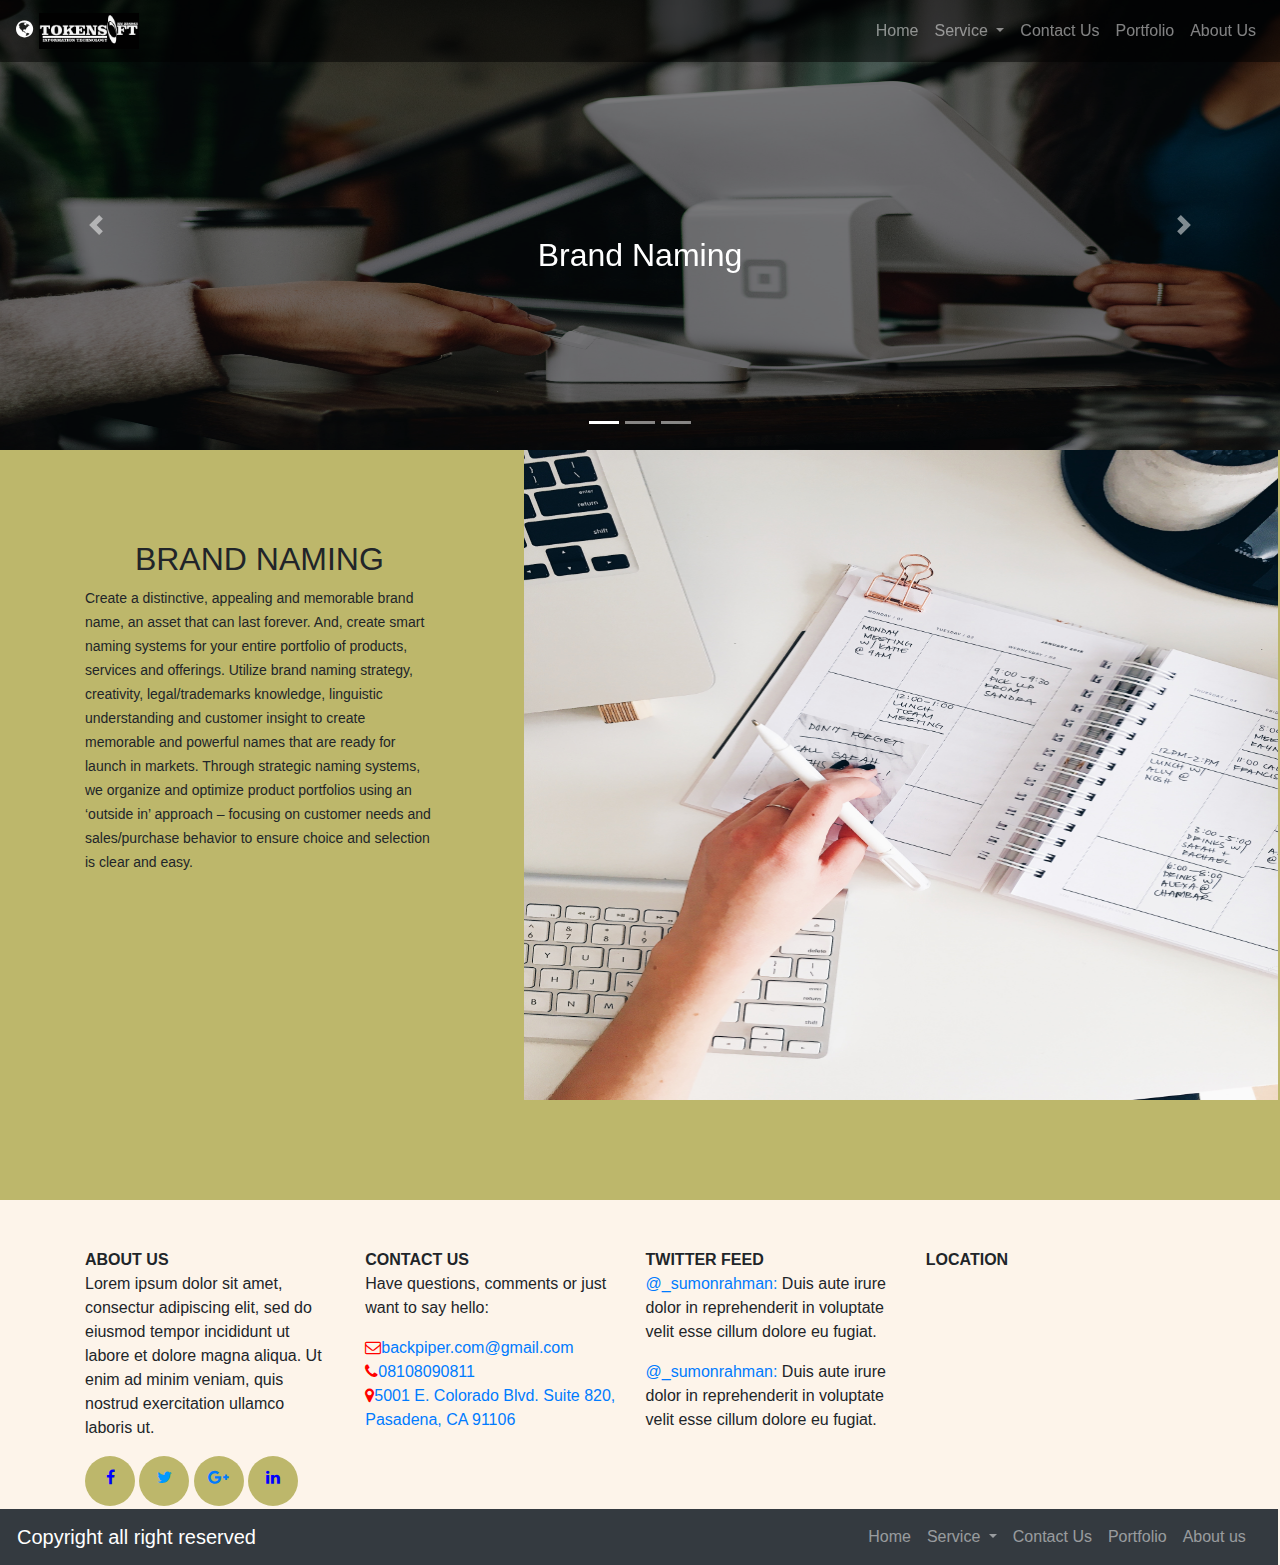
<file: brandnaming.html>
<!DOCTYPE html>
<html class="no-js">

<head>
    <meta charset="utf-8">
    <meta http-equiv="X-UA-Compatible" content="IE=edge">
    <title>brandnaming</title>
    <meta name="description" content="">
    <meta name="viewport" content="width=device-width, initial-scale=1">
    <link rel="stylesheet" href="">
    <link rel="stylesheet" href="css/bootstrap.min.css">
    <link rel="stylesheet" href="style.css">
    <link href="font-awesome-4.7.0/css/font-awesome.min.css" rel="stylesheet" type="text/css" />
</head>

<body>
    <div class="body" style="padding-bottom:100px;">
        <div class="" style="width: auto;">
            <div class="container">

                <nav class="navbar navbar-expand-lg navbar-dark fixed-top "
                    style="background-color: rgba(0, 0, 0, 0.5);">

                    <a class="navbar-brand" href="index.html">
                        <i class="fa fa-globe" aria-hidden="true"></i> 
                        <img src="img/logo.jpeg" alt="logo" style="width: 100px;"/>
                    </a>

                    <button class="navbar-toggler collapsed" type="button" data-toggle="collapse"
                        data-target="#navbarSupportedContent" aria-controls="navbarSupportedContent"
                        aria-expanded="false" aria-label="Toggle navigation">
                        <i class="fa fa-angle-double-down"></i>
                    </button>

                    <div class="navbar-collapse collapse" id="navbarSupportedContent">

                        <ul class="navbar-nav ml-auto">
                            <li class="nav-item"><a href="index.html" class="nav-link ">Home</a></li>
                            <li class="nav-item dropdown">
                                <a class="nav-link dropdown-toggle" href="Serice.html" id="navbardrop"
                                    data-toggle="dropdown">
                                    Service
                                </a>
                                <div class="dropdown-menu">
                                    <a class="dropdown-item" href="brandnaming.html">Brand Naming</a>
                                    <a class="dropdown-item" href="brandarchitecture.html">Brand Architecture</a>
                                    <a class="dropdown-item" href="brandidentity.html">Brand Identity</a>
                                </div>
                            </li>

                            <li class="nav-item"><a href="contact.html" class="nav-link ">Contact Us</a></li>
                            <li class="nav-item"><a href="potfolio.html" class="nav-link ">Portfolio</a></li>
                            <li class="nav-item"><a href="about.html" class="nav-link ">About Us</a></li>
                        </ul>
                    </div>

                </nav>


            </div>
        </div>
        <!-- slider -->

        <div class="carousel slide" data-ride="carousel" id="family-slider">
            <ul class="carousel-indicators">
                <li data-target="#family-slider" data-slide-to="0" class="active"></li>
                <li data-target="#family-slider" data-slide-to="1"></li>
                <li data-target="#family-slider" data-slide-to="2"></li>
            </ul>
            <div class="carousel-inner">
                <div class="carousel-item active">
                    <img src="img/slid.jpg" alt="">
                    <div class="carousel-caption d-md-block mb-5">
                        <h2 class=" ">Brand Naming</h2>

                    </div>
                </div>
                <div class="carousel-item ">
                    <img src="img/img.jpg" alt="">
                    <div class="carousel-caption d-md-block">
                        <h2 class=" ">Brand Naming</h2>

                    </div>
                </div>
                <div class="carousel-item ">
                    <img src="img/img1.jpg" alt="">
                    <div class="carousel-caption d-md-block">
                        <h2 class=" ">Brand Naming</h2>

                    </div>
                </div>

            </div>

            <a class="carousel-control-prev" href="#family-slider" data-slide="prev">
                <span class="carousel-control-prev-icon"></span>
            </a>
            <a class="carousel-control-next" href="#family-slider" data-slide="next">
                <span class="carousel-control-next-icon"></span>
            </a>
            <div class="col-md-12 headings">


            </div>
        </div>


        <div class="row ">
            <div class="col-lg-5 padding ">
                <h2 class="h2">BRAND NAMING</h2>
                <p>
                    Create a distinctive, appealing and memorable brand name, an asset that can last forever. And,
                    create smart naming systems for your entire portfolio of products, services and offerings.

                    Utilize brand naming strategy, creativity, legal/trademarks knowledge, linguistic understanding and
                    customer insight to create memorable
                    and powerful names that are ready for launch in markets. Through strategic naming systems, we
                    organize and optimize product portfolios using an
                    ‘outside in’ approach – focusing on customer needs
                    and sales/purchase behavior to ensure choice and selection is clear and easy.
                </p>
            </div>

            <div class="col-lg-7 slid">
                <img src="img/name.jpg" alt="cat " style="width: 100%;">
            </div>
        </div>
    </div>

    <div class="container mt-5">

        <div class="row">
            <div class="col-md-3 col-lg-3 col-md-6 about">
                <b>ABOUT US</b>
                <P> Lorem ipsum dolor sit amet, consectur adipiscing elit, sed do eiusmod tempor incididunt ut labore et
                    dolore magna aliqua. Ut enim ad minim veniam, quis nostrud exercitation ullamco laboris ut.</P>
                <div id="face">
                    <ul>
                        <li><a href="#"><i class="fa fa-facebook "></i></a></li>
                        <li><a href="#"><i class="fa fa-twitter"></i></a></li>
                        <li><a href="#"><i class="fa fa-google-plus"></i></a></li>
                        <li><a href="#"><i class="fa fa-linkedin"></i></a></li>
                    </ul>
                </div>
            </div>
            <div class="col-md-3 col-lg-3 col-md-6">
                <b>CONTACT US</b>
                <p>Have questions, comments or just want to say hello:</p>
                <a href="#"><i class="fa fa-envelope-o"></i>backpiper.com@gmail.com</a><br />
                <a href="#"><i class="fa fa-phone"></i>08108090811</a><br />
                <a href="#"><i class="fa fa-map-marker"></i>5001 E. Colorado Blvd. Suite 820,
                    Pasadena, CA 91106</a>
            </div>
            <div class="col-lg-3 col-md-3 col-md-6">
                <b>TWITTER FEED</b>
                <p><a href="#">@_sumonrahman:</a> Duis aute irure dolor in reprehenderit in voluptate velit esse cillum
                    dolore eu fugiat.</p>
                <p><a href="#">@_sumonrahman:</a> Duis aute irure dolor in reprehenderit in voluptate velit esse cillum
                    dolore eu fugiat.</p>
            </div>
            <div class="col-md-3 col-lg-3 col-md-6">
                <b>LOCATION</b>
                <div class="">
                        <iframe src="https://www.google.com/maps/embed?pb=!1m18!1m12!1m3!1d3963.7774261102745!2d3.2641726141501057!3d6.549761924676132!2m3!1f0!2f0!3f0!3m2!1i1024!2i768!4f13.1!3m3!1m2!1s0x103b8ff24fa9bc2d%3A0xd507dca323e43560!2sFehintola%20St%2C%20Ikotun%2C%20Lagos!5e0!3m2!1sen!2sng!4v1576332118249!5m2!1sen!2sng"
                         width="300" height="230" frameborder="0" style="border:0;" allowfullscreen=""></iframe>
                </div>
            </div>
        </div>
    </div>

    <div class="" style="width: auto;">
        <div class="row">
            <nav class="navbar navbar-expand-md bg-dark navbar-dark " style=" width: 100%; ">
                <!-- Brand -->
                <a class="navbar-brand pl-3 " href="#">Copyright all right reserved</a>

                <!-- Toggler/collapsibe Button -->
                <button class="navbar-toggler" type="button" data-toggle="collapse" data-target="#collapsibleNavbar">
                    <span class="navbar-toggler-icon"></span>
                </button>

                <!-- Navbar links -->
                <div class="collapse navbar-collapse pr-2 " id="collapsibleNavbar">
                    <ul class="navbar-nav ml-auto">
                        <li class="nav-item">
                            <a class="nav-link" href="index.html">Home</a>
                        </li>
                        <li class="nav-item dropdown">
                            <a class="nav-link dropdown-toggle" href="serice.html" id="navbardrop"
                                data-toggle="dropdown">
                                Service
                            </a>
                            <div class="dropdown-menu">
                                <a class="dropdown-item" href="brandnaming.html">Brand Naming</a>
                                <a class="dropdown-item" href="brandarchitecture.html">Brand Architecture</a>
                                <a class="dropdown-item" href="brandidentity.html">Brand Identity</a>
                            </div>
                        </li>

                        <li class="nav-item">
                            <a class="nav-link" href="contact.html">Contact Us</a>
                        </li>
                        <li class="nav-item">
                            <a class="nav-link" href="potfolio.html">Portfolio</a>
                        </li>
                        <li class="nav-item">
                            <a class="nav-link" href="about.html">About us</a>
                        </li>
                    </ul>
                </div>
            </nav>
        </div>
    </div>

    <script src="js/jquery-3.3.1.slim.min.js"></script>
    <script src="js/popper.min.js"></script>
    <script src="js/bootstrap.min.js"></script>
    <script src="index.js" async defer></script>

</body>

</html>
</file>
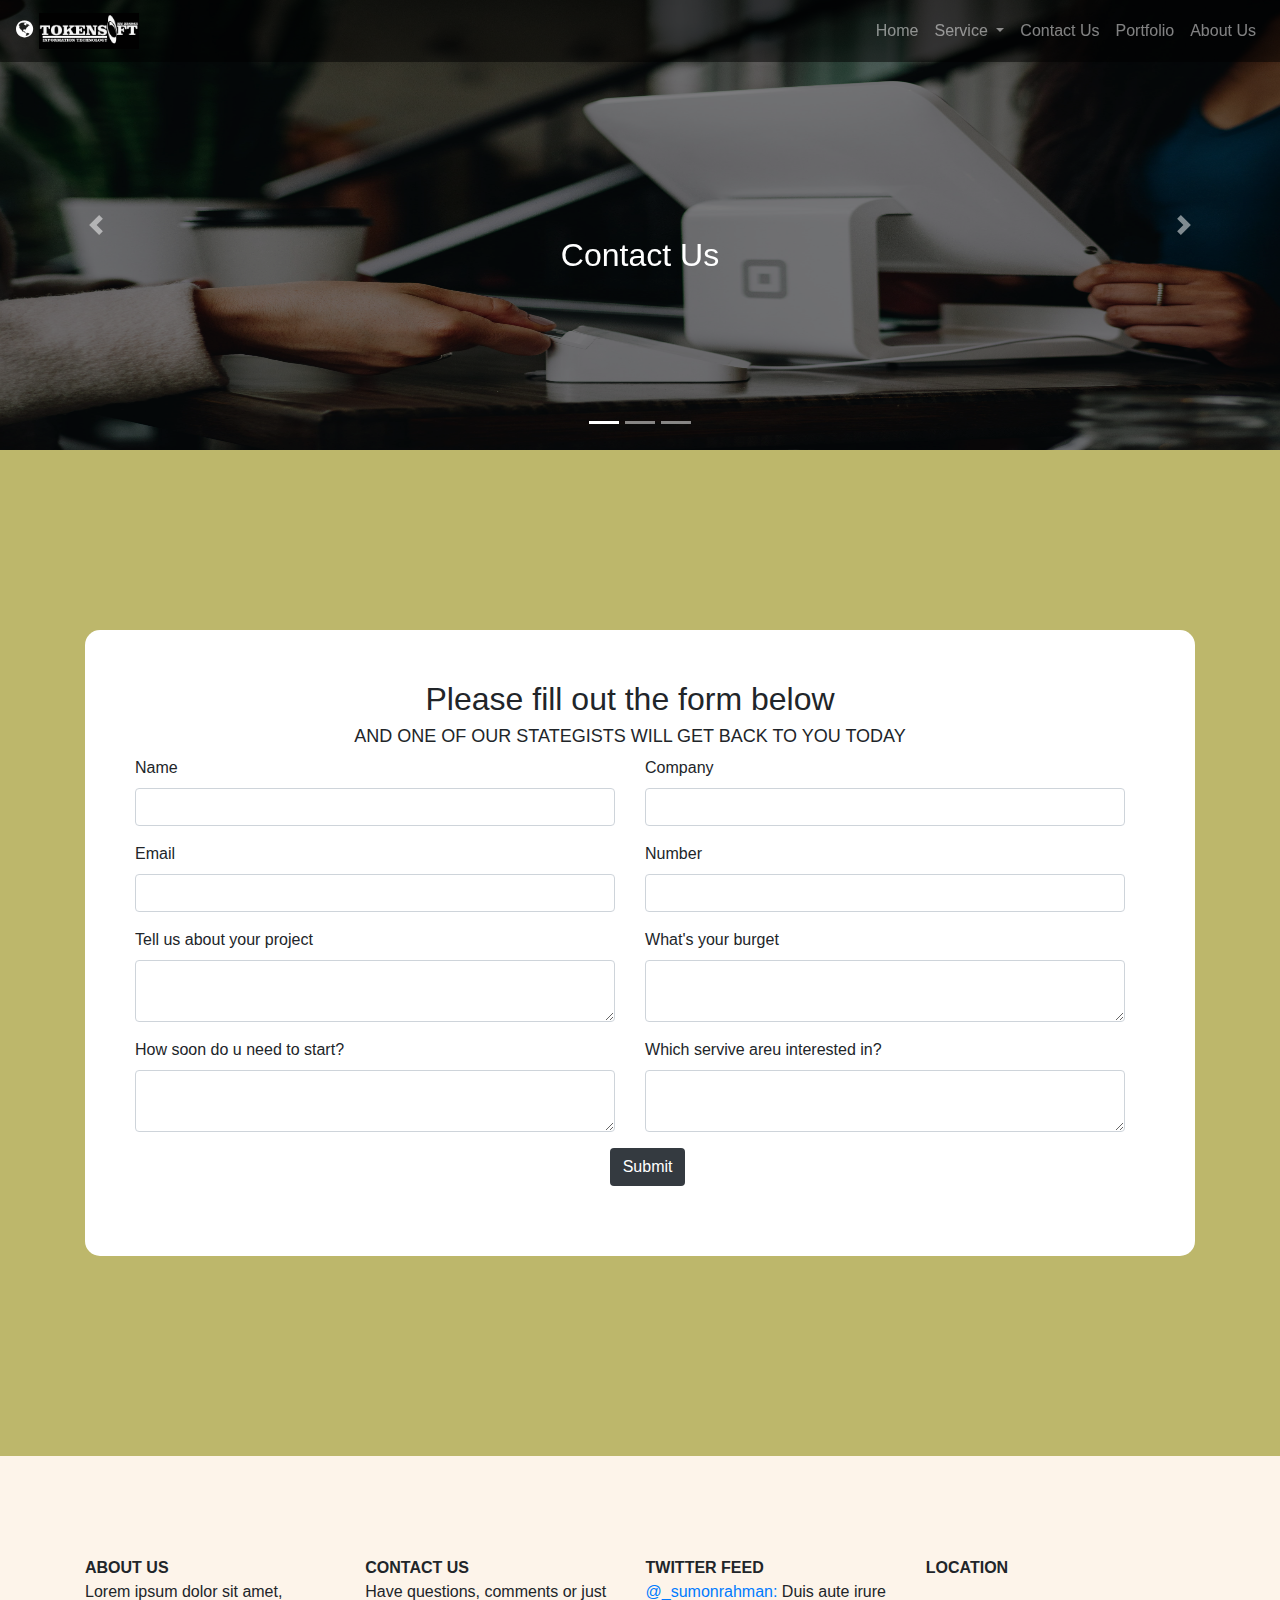
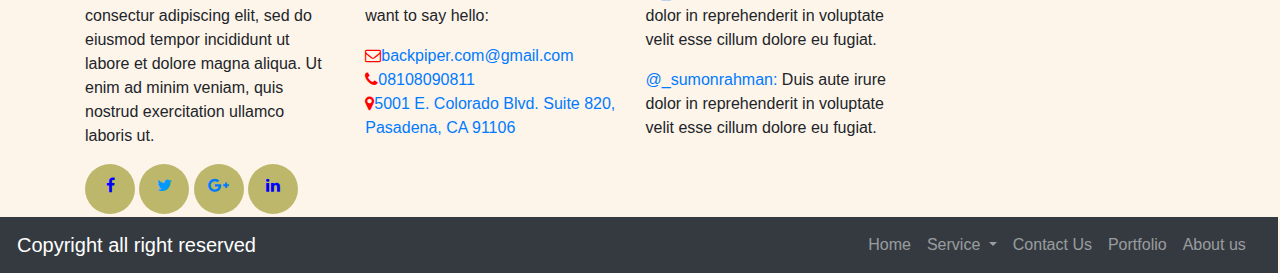
<file: contact.html>
<!DOCTYPE html>
<html class="no-js">

<head>
    <meta charset="utf-8">
    <meta http-equiv="X-UA-Compatible" content="IE=edge">
    <title>contact</title>
    <meta name="description" content="">
    <meta name="viewport" content="width=device-width, initial-scale=1">
    <link rel="stylesheet" href="">
    <link rel="stylesheet" href="css/bootstrap.min.css">
    <link rel="stylesheet" href="style.css">
    <link href="font-awesome-4.7.0/css/font-awesome.min.css" rel="stylesheet" type="text/css" />
</head>

<body>
    <div class="body" style="padding-bottom:100px;">
        <div class="" style="width: auto;">
            <div class="container">

                <nav class="navbar navbar-expand-lg navbar-dark fixed-top "
                    style="background-color: rgba(0, 0, 0, 0.5);">

                    <a class="navbar-brand" href="index.html">
                        <i class="fa fa-globe" aria-hidden="true"></i>
                        <img src="img/logo.jpeg" alt="logo" style="width: 100px;" />
                    </a>

                    <button class="navbar-toggler collapsed" type="button" data-toggle="collapse"
                        data-target="#navbarSupportedContent" aria-controls="navbarSupportedContent"
                        aria-expanded="false" aria-label="Toggle navigation">
                        <i class="fa fa-angle-double-down"></i>
                    </button>

                    <div class="navbar-collapse collapse" id="navbarSupportedContent">

                        <ul class="navbar-nav ml-auto">
                            <li class="nav-item"><a href="index.html" class="nav-link ">Home</a></li>
                            <li class="nav-item dropdown">
                                <a class="nav-link dropdown-toggle" href="Serice.html" id="navbardrop"
                                    data-toggle="dropdown">
                                    Service
                                </a>
                                <div class="dropdown-menu">
                                    <a class="dropdown-item" href="brandnaming.html">Brand Naming</a>
                                    <a class="dropdown-item" href="brandarchitecture.html">Brand Architecture</a>
                                    <a class="dropdown-item" href="brandidentity.html">Brand Identity</a>
                                </div>
                            </li>

                            <li class="nav-item"><a href="contact.html" class="nav-link ">Contact Us</a></li>
                            <li class="nav-item"><a href="potfolio.html" class="nav-link ">Portfolio</a></li>
                            <li class="nav-item"><a href="about.html" class="nav-link ">About Us</a></li>
                        </ul>
                    </div>

                </nav>


            </div>
            <!-- slider -->

            <div class="carousel slide" data-ride="carousel" id="family-slider">
                <ul class="carousel-indicators">
                    <li data-target="#family-slider" data-slide-to="0" class="active"></li>
                    <li data-target="#family-slider" data-slide-to="1"></li>
                    <li data-target="#family-slider" data-slide-to="2"></li>
                </ul>
                <div class="carousel-inner">
                    <div class="carousel-item active">
                        <img src="img/slid.jpg" alt="">
                        <div class="carousel-caption d-md-block mb-5">
                            <h2 class=" ">Contact Us</h2>


                        </div>
                    </div>
                    <div class="carousel-item ">
                        <img src="img/img.jpg" alt="">
                        <div class="carousel-caption d-md-block">
                            <h2 class=" ">Contact Us</h2>


                        </div>
                    </div>
                    <div class="carousel-item ">
                        <img src="img/img1.jpg" alt="">
                        <div class="carousel-caption d-md-block">
                            <h2 class=" ">Contact Us</h2>


                        </div>
                    </div>

                </div>

                <a class="carousel-control-prev" href="#family-slider" data-slide="prev">
                    <span class="carousel-control-prev-icon"></span>
                </a>
                <a class="carousel-control-next" href="#family-slider" data-slide="next">
                    <span class="carousel-control-next-icon"></span>
                </a>
                <div class="col-md-12 headings">


                </div>
            </div>


            <div class="container">
                <div class="white">
                    <div class="row">
                        <div class=" col-md-12">
                            <div class="form col-lg-12 col-md-12" >
                                <h2 class="h2 col-lg-12 col-md-12">Please fill out the form below</h2>
                                <p class="h3 col-lg-12 col-md-12">
                                    AND ONE OF OUR STATEGISTS WILL GET BACK TO YOU TODAY
                                </p>
                            </div>
                        </div>
                    </div>
                    <div class="row">
                        <div class="col-lg-6 col-md-12">
                            <div class="form-group">
                                <label for="name col-12" class="">Name</label>
                                <input name="name" type="text" class="form-control">
                            </div>
                        </div>
                        <div class="col-lg-6 col-md-12">
                            <div class="form-group">
                                <label for="company col-12" class="">Company</label>
                                <input name="company" type="text" class="form-control">
                            </div>
                        </div>
                    </div>
                    <div class="row">
                        <div class="col-lg-6 col-md-12">
                            <div class="form-group">
                                <label for="email col-12" class="">Email</label>
                                <input name="email" type="email" class="form-control">
                            </div>
                        </div>
                        <div class="col-lg-6 col-md-12">
                            <div class="form-group">
                                <label for="number col-12" class="">Number</label>
                                <input name="number" type="number" class="form-control">
                            </div>
                        </div>
                    </div>
                    <div class="row">
                        <div class="col-lg-6 col-md-12">
                            <div class="form-group">
                                <label for="project col-12" class="">Tell us about your project</label>
                                <textarea name="project" type="text" class="form-control"></textarea>
                            </div>
                        </div>
                        <div class="col-lg-6 col-md-12">
                            <div class="form-group">
                                <label for="burget col-12" class="">What's your burget</label>
                                <textarea name="burget" type="text" class="form-control"></textarea>
                            </div>
                        </div>
                    </div>
                    <div class="row">
                        <div class="col-lg-6 col-md-12">
                            <div class="form-group">
                                <label for="soon col-12" class="">How soon do u need to start?</label>
                                <textarea name="soon" type="text" class="form-control"></textarea>
                            </div>
                        </div>
                        <div class="col-lg-6 col-md-12">
                            <div class="form-group">
                                <label for="number col-12" class="">Which servive areu interested in?</label>
                                <textarea name="number" type="number" class="form-control"></textarea>
                            </div>
                        </div>
                    </div>
                    <button class="btn bg-dark text-white ">Submit</button>
                </div>
            </div>
        </div>
    </div>
    <div class="container" style="margin-top: 100px;">

        <div class="row">
            <div class="col-md-3 col-lg-3 col-md-6 about">
                <b>ABOUT US</b>
                <P> Lorem ipsum dolor sit amet, consectur adipiscing elit, sed do eiusmod tempor incididunt ut
                    labore et dolore magna aliqua. Ut enim ad minim veniam, quis nostrud exercitation ullamco
                    laboris ut.</P>
                <div id="face">
                    <ul>
                        <li><a href="#"><i class="fa fa-facebook "></i></a></li>
                        <li><a href="#"><i class="fa fa-twitter"></i></a></li>
                        <li><a href="#"><i class="fa fa-google-plus"></i></a></li>
                        <li><a href="#"><i class="fa fa-linkedin"></i></a></li>
                    </ul>
                </div>
            </div>
            <div class="col-md-3 col-lg-3 col-md-6">
                <b>CONTACT US</b>
                <p>Have questions, comments or just want to say hello:</p>
                <a href="#"><i class="fa fa-envelope-o"></i>backpiper.com@gmail.com</a><br />
                <a href="#"><i class="fa fa-phone"></i>08108090811</a><br />
                <a href="#"><i class="fa fa-map-marker"></i>5001 E. Colorado Blvd. Suite 820,
                    Pasadena, CA 91106</a>
            </div>
            <div class="col-lg-3 col-md-3 col-md-6">
                <b>TWITTER FEED</b>
                <p><a href="#">@_sumonrahman:</a> Duis aute irure dolor in reprehenderit in voluptate velit esse
                    cillum dolore eu fugiat.</p>
                <p><a href="#">@_sumonrahman:</a> Duis aute irure dolor in reprehenderit in voluptate velit esse
                    cillum dolore eu fugiat.</p>
            </div>
            <div class="col-md-3 col-lg-3 col-md-6">
                <b>LOCATION</b>
                <div class="">
                    <iframe
                        src="https://www.google.com/maps/embed?pb=!1m18!1m12!1m3!1d3963.7774261102745!2d3.2641726141501057!3d6.549761924676132!2m3!1f0!2f0!3f0!3m2!1i1024!2i768!4f13.1!3m3!1m2!1s0x103b8ff24fa9bc2d%3A0xd507dca323e43560!2sFehintola%20St%2C%20Ikotun%2C%20Lagos!5e0!3m2!1sen!2sng!4v1576332118249!5m2!1sen!2sng"
                        width="300" height="230" frameborder="0" style="border:0;" allowfullscreen=""></iframe>
                </div>
            </div>
        </div>
    </div>

    <div class="" style="width: auto;">
        <div class="row">
            <nav class="navbar navbar-expand-md bg-dark navbar-dark " style=" width: 100%; ">
                <!-- Brand -->
                <a class="navbar-brand pl-3 " href="#">Copyright all right reserved</a>

                <!-- Toggler/collapsibe Button -->
                <button class="navbar-toggler" type="button" data-toggle="collapse" data-target="#collapsibleNavbar">
                    <span class="navbar-toggler-icon"></span>
                </button>

                <!-- Navbar links -->
                <div class="collapse navbar-collapse pr-2 " id="collapsibleNavbar">
                    <ul class="navbar-nav ml-auto">
                        <li class="nav-item">
                            <a class="nav-link" href="index.html">Home</a>
                        </li>
                        <li class="nav-item dropdown">
                            <a class="nav-link dropdown-toggle" href="serice.html" id="navbardrop"
                                data-toggle="dropdown">
                                Service
                            </a>
                            <div class="dropdown-menu">
                                <a class="dropdown-item" href="brandnaming.html">Brand Naming</a>
                                <a class="dropdown-item" href="brandarchitecture.html">Brand Architecture</a>
                                <a class="dropdown-item" href="brandidentity.html">Brand Identity</a>
                            </div>
                        </li>

                        <li class="nav-item">
                            <a class="nav-link" href="contact.html">Contact Us</a>
                        </li>
                        <li class="nav-item">
                            <a class="nav-link" href="potfolio.html">Portfolio</a>
                        </li>
                        <li class="nav-item">
                            <a class="nav-link" href="about.html">About us</a>
                        </li>
                    </ul>
                </div>
            </nav>
        </div>
    </div>

    <script src="js/jquery-3.3.1.slim.min.js"></script>
    <script src="js/popper.min.js"></script>
    <script src="js/bootstrap.min.js"></script>
    <script src="index.js" async defer></script>

</body>

</html>
</file>
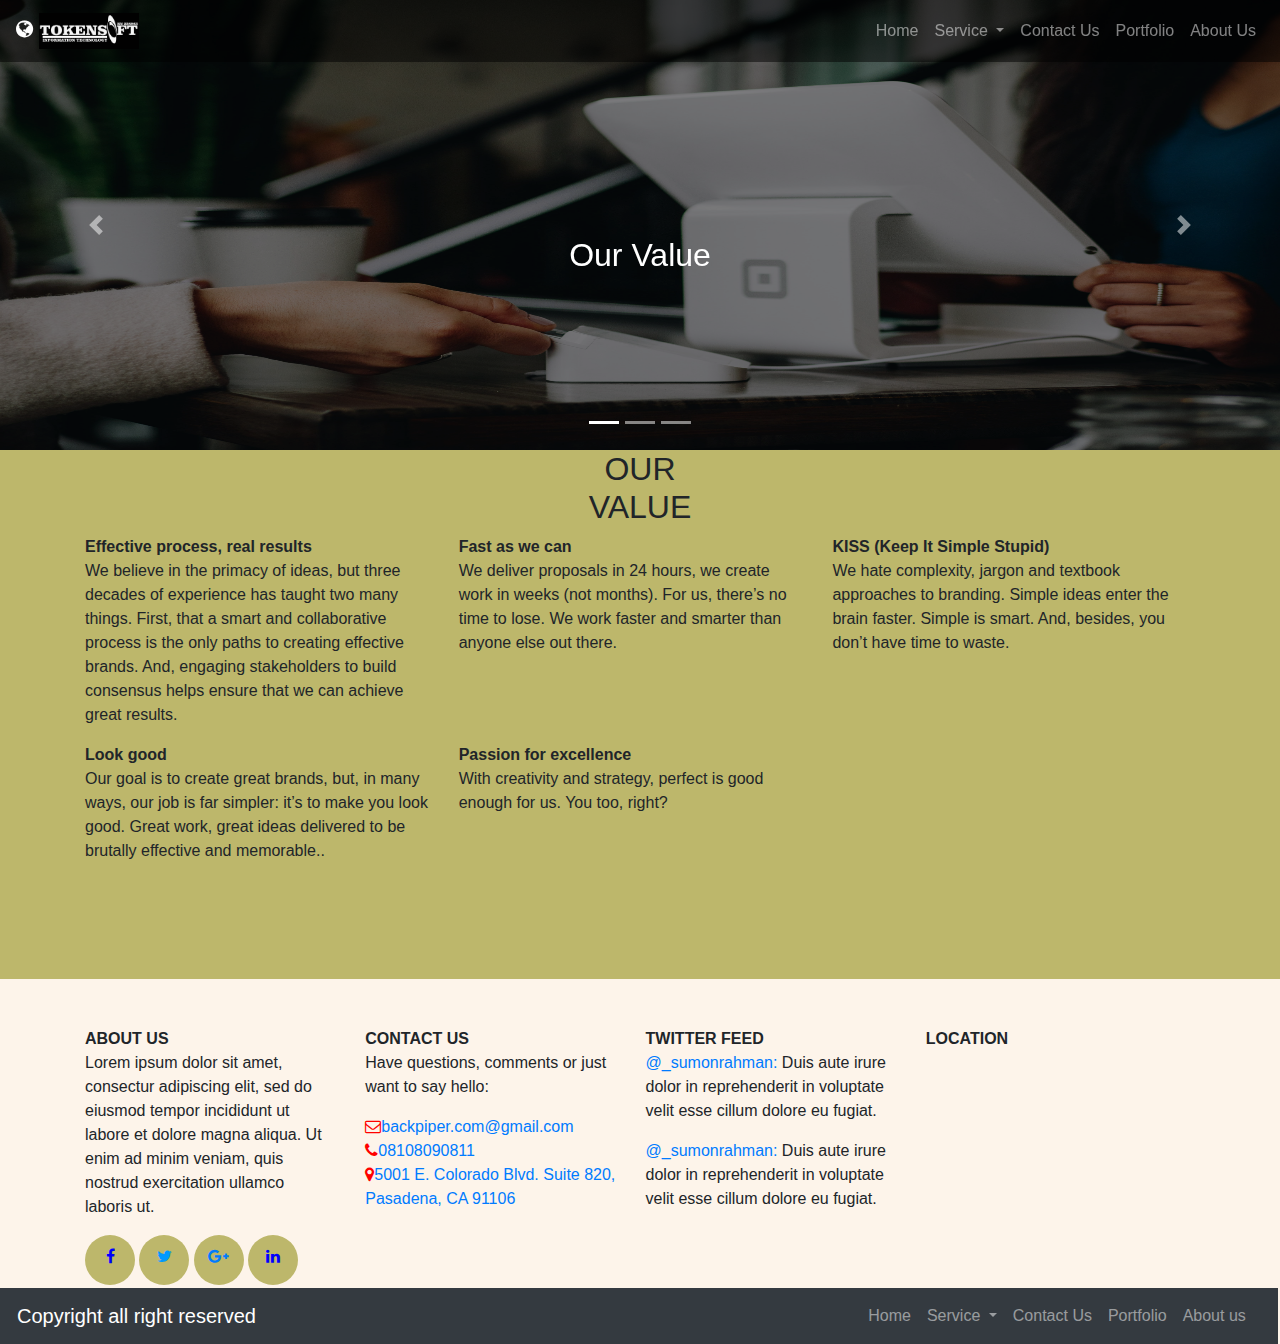
<file: ourvalue.html>
<!DOCTYPE html>
<html class="no-js">

<head>
    <meta charset="utf-8">
    <meta http-equiv="X-UA-Compatible" content="IE=edge">
    <title>ourvalue</title>
    <meta name="description" content="">
    <meta name="viewport" content="width=device-width, initial-scale=1">
    <link rel="stylesheet" href="">
    <link rel="stylesheet" href="css/bootstrap.min.css">
    <link rel="stylesheet" href="style.css">
    <link href="font-awesome-4.7.0/css/font-awesome.min.css" rel="stylesheet" type="text/css" />
</head>

<body>
    <div class="body" style="padding-bottom:100px;">
        <div class="" style="width: auto;">
            <div class="container">

                <nav class="navbar navbar-expand-lg navbar-dark fixed-top "
                    style="background-color: rgba(0, 0, 0, 0.5);">

                    <a class="navbar-brand" href="index.html">
                        <i class="fa fa-globe" aria-hidden="true"></i> 
                        <img src="img/logo.jpeg" alt="logo" style="width: 100px;"/>
                    </a>

                    <button class="navbar-toggler collapsed" type="button" data-toggle="collapse"
                        data-target="#navbarSupportedContent" aria-controls="navbarSupportedContent"
                        aria-expanded="false" aria-label="Toggle navigation">
                        <i class="fa fa-angle-double-down"></i>
                    </button>

                    <div class="navbar-collapse collapse" id="navbarSupportedContent">

                        <ul class="navbar-nav ml-auto">
                            <li class="nav-item"><a href="index.html" class="nav-link ">Home</a></li>
                            <li class="nav-item dropdown">
                                <a class="nav-link dropdown-toggle" href="Serice.html" id="navbardrop"
                                    data-toggle="dropdown">
                                    Service
                                </a>
                                <div class="dropdown-menu">
                                    <a class="dropdown-item" href="brandnaming.html">Brand Naming</a>
                                    <a class="dropdown-item" href="brandarchitecture.html">Brand Architecture</a>
                                    <a class="dropdown-item" href="brandidentity.html">Brand Identity</a>
                                </div>
                            </li>

                            <li class="nav-item"><a href="contact.html" class="nav-link ">Contact Us</a></li>
                            <li class="nav-item"><a href="potfolio.html" class="nav-link ">Portfolio</a></li>
                            <li class="nav-item"><a href="about.html" class="nav-link ">About Us</a></li>
                        </ul>
                    </div>

                </nav>


            </div>
        </div>
        <!-- slider -->

        <div class="carousel slide" data-ride="carousel" id="family-slider">
            <ul class="carousel-indicators">
                <li data-target="#family-slider" data-slide-to="0" class="active"></li>
                <li data-target="#family-slider" data-slide-to="1"></li>
                <li data-target="#family-slider" data-slide-to="2"></li>
            </ul>
            <div class="carousel-inner">
                <div class="carousel-item active">
                    <img src="img/slid.jpg" alt="">
                    <div class="carousel-caption  d-md-block mb-5">
                        <h2 class=" ">Our Value</h2>
                        
                    </div>
                </div>
                <div class="carousel-item ">
                    <img src="img/img.jpg" alt="">
                    <div class="carousel-caption  d-md-block">
                        <h2 class=" ">Our Value</h2>
                        
                    </div>
                </div>
                <div class="carousel-item ">
                    <img src="img/img1.jpg" alt="">
                    <div class="carousel-caption d-md-block">
                        <h2 class="">Our Value</h2>
                       
                    </div>
                </div>

            </div>

            <a class="carousel-control-prev" href="#family-slider" data-slide="prev">
                <span class="carousel-control-prev-icon"></span>
            </a>
            <a class="carousel-control-next" href="#family-slider" data-slide="next">
                <span class="carousel-control-next-icon"></span>
            </a>
            <div class="col-md-12 headings">


            </div>
        </div>
        
        <div class="container">
            <h2 class="h2">OUR<br />VALUE</h2>
            <div class="row">
                <div class="col-12 col-lg-4 label">
                    <b>Effective process, real results</b>
                    <p>We believe in the primacy of ideas, but three decades of experience has taught two many things.
                        First, that a smart and collaborative process is the only paths to creating effective brands.
                        And,
                        engaging stakeholders to build consensus helps ensure that we can achieve great results.</p>
                </div>
                <div class="col-12 col-lg-4 label">
                    <b>Fast as we can</b>
                    <p>We deliver proposals in 24 hours, we create work in weeks (not months).
                        For us, there’s no time to lose. We work faster and smarter than anyone else out there.</p>
                </div>
                <div class="col-12 col-lg-4 label">
                    <b>KISS (Keep It Simple Stupid)</b>
                    <p>We hate complexity, jargon and textbook approaches to branding. Simple ideas enter the brain
                        faster.
                        Simple is smart. And, besides, you don’t have time to waste.</p>
                </div>
            </div>
            <div class="row">
                <div class="col-12 col-lg-4 label">
                    <b>Look good</b>
                    <p>Our goal is to create great brands, but, in many ways, our job is far simpler: it’s to make you
                        look good.
                        Great work, great ideas delivered to be brutally effective and memorable..</p>
                </div>
                <div class="col-12 col-lg-4 label">
                    <b>Passion for excellence</b>
                    <p>With creativity and strategy, perfect is good enough for us. You too, right?</p>
                </div>
               
            </div>
        </div>
    </div>
    <div class="container mt-5">

        <div class="row">
            <div class="col-md-3 col-lg-3 col-md-6 about">
                <b>ABOUT US</b>
                <P> Lorem ipsum dolor sit amet, consectur adipiscing elit, sed do eiusmod tempor incididunt ut
                    labore et dolore magna aliqua. Ut enim ad minim veniam, quis nostrud exercitation ullamco
                    laboris ut.</P>
                <div id="face">
                    <ul>
                        <li><a href="#"><i class="fa fa-facebook "></i></a></li>
                        <li><a href="#"><i class="fa fa-twitter"></i></a></li>
                        <li><a href="#"><i class="fa fa-google-plus"></i></a></li>
                        <li><a href="#"><i class="fa fa-linkedin"></i></a></li>
                    </ul>
                </div>
            </div>
            <div class="col-md-3 col-lg-3 col-md-6">
                <b>CONTACT US</b>
                <p>Have questions, comments or just want to say hello:</p>
                <a href="#"><i class="fa fa-envelope-o"></i>backpiper.com@gmail.com</a><br />
                <a href="#"><i class="fa fa-phone"></i>08108090811</a><br />
                <a href="#"><i class="fa fa-map-marker"></i>5001 E. Colorado Blvd. Suite 820,
                    Pasadena, CA 91106</a>
            </div>
            <div class="col-lg-3 col-md-3 col-md-6">
                <b>TWITTER FEED</b>
                <p><a href="#">@_sumonrahman:</a> Duis aute irure dolor in reprehenderit in voluptate velit esse
                    cillum dolore eu fugiat.</p>
                <p><a href="#">@_sumonrahman:</a> Duis aute irure dolor in reprehenderit in voluptate velit esse
                    cillum dolore eu fugiat.</p>
            </div>
            <div class="col-md-3 col-lg-3 col-md-6">
                <b>LOCATION</b>
                <div class="">
                        <iframe src="https://www.google.com/maps/embed?pb=!1m18!1m12!1m3!1d3963.7774261102745!2d3.2641726141501057!3d6.549761924676132!2m3!1f0!2f0!3f0!3m2!1i1024!2i768!4f13.1!3m3!1m2!1s0x103b8ff24fa9bc2d%3A0xd507dca323e43560!2sFehintola%20St%2C%20Ikotun%2C%20Lagos!5e0!3m2!1sen!2sng!4v1576332118249!5m2!1sen!2sng"
                         width="300" height="230" frameborder="0" style="border:0;" allowfullscreen=""></iframe>
                </div>
            </div>
        </div>
    </div>

    <div class="" style="width: auto;">
        <div class="row">
            <nav class="navbar navbar-expand-md bg-dark navbar-dark " style=" width: 100%; ">
                <!-- Brand -->
                <a class="navbar-brand pl-3 " href="#">Copyright all right reserved</a>

                <!-- Toggler/collapsibe Button -->
                <button class="navbar-toggler" type="button" data-toggle="collapse" data-target="#collapsibleNavbar">
                    <span class="navbar-toggler-icon"></span>
                </button>

                <!-- Navbar links -->
                <div class="collapse navbar-collapse pr-2 " id="collapsibleNavbar">
                    <ul class="navbar-nav ml-auto">
                        <li class="nav-item">
                            <a class="nav-link" href="index.html">Home</a>
                        </li>
                        <li class="nav-item dropdown">
                            <a class="nav-link dropdown-toggle" href="serice.html" id="navbardrop"
                                data-toggle="dropdown">
                                Service
                            </a>
                            <div class="dropdown-menu">
                                <a class="dropdown-item" href="brandnaming.html">Brand Naming</a>
                                <a class="dropdown-item" href="brandarchitecture.html">Brand Architecture</a>
                                <a class="dropdown-item" href="brandidentity.html">Brand Identity</a>
                            </div>
                        </li>

                        <li class="nav-item">
                            <a class="nav-link" href="contact.html">Contact Us</a>
                        </li>
                        <li class="nav-item">
                            <a class="nav-link" href="potfolio.html">Portfolio</a>
                        </li>
                        <li class="nav-item">
                            <a class="nav-link" href="about.html">About us</a>
                        </li>
                    </ul>
                </div>
            </nav>
        </div>
    </div>


    <script src="js/jquery-3.3.1.slim.min.js"></script>
    <script src="js/popper.min.js"></script>
    <script src="js/bootstrap.min.js"></script>
    <script src="index.js" async defer></script>

</body>

</html>
</file>
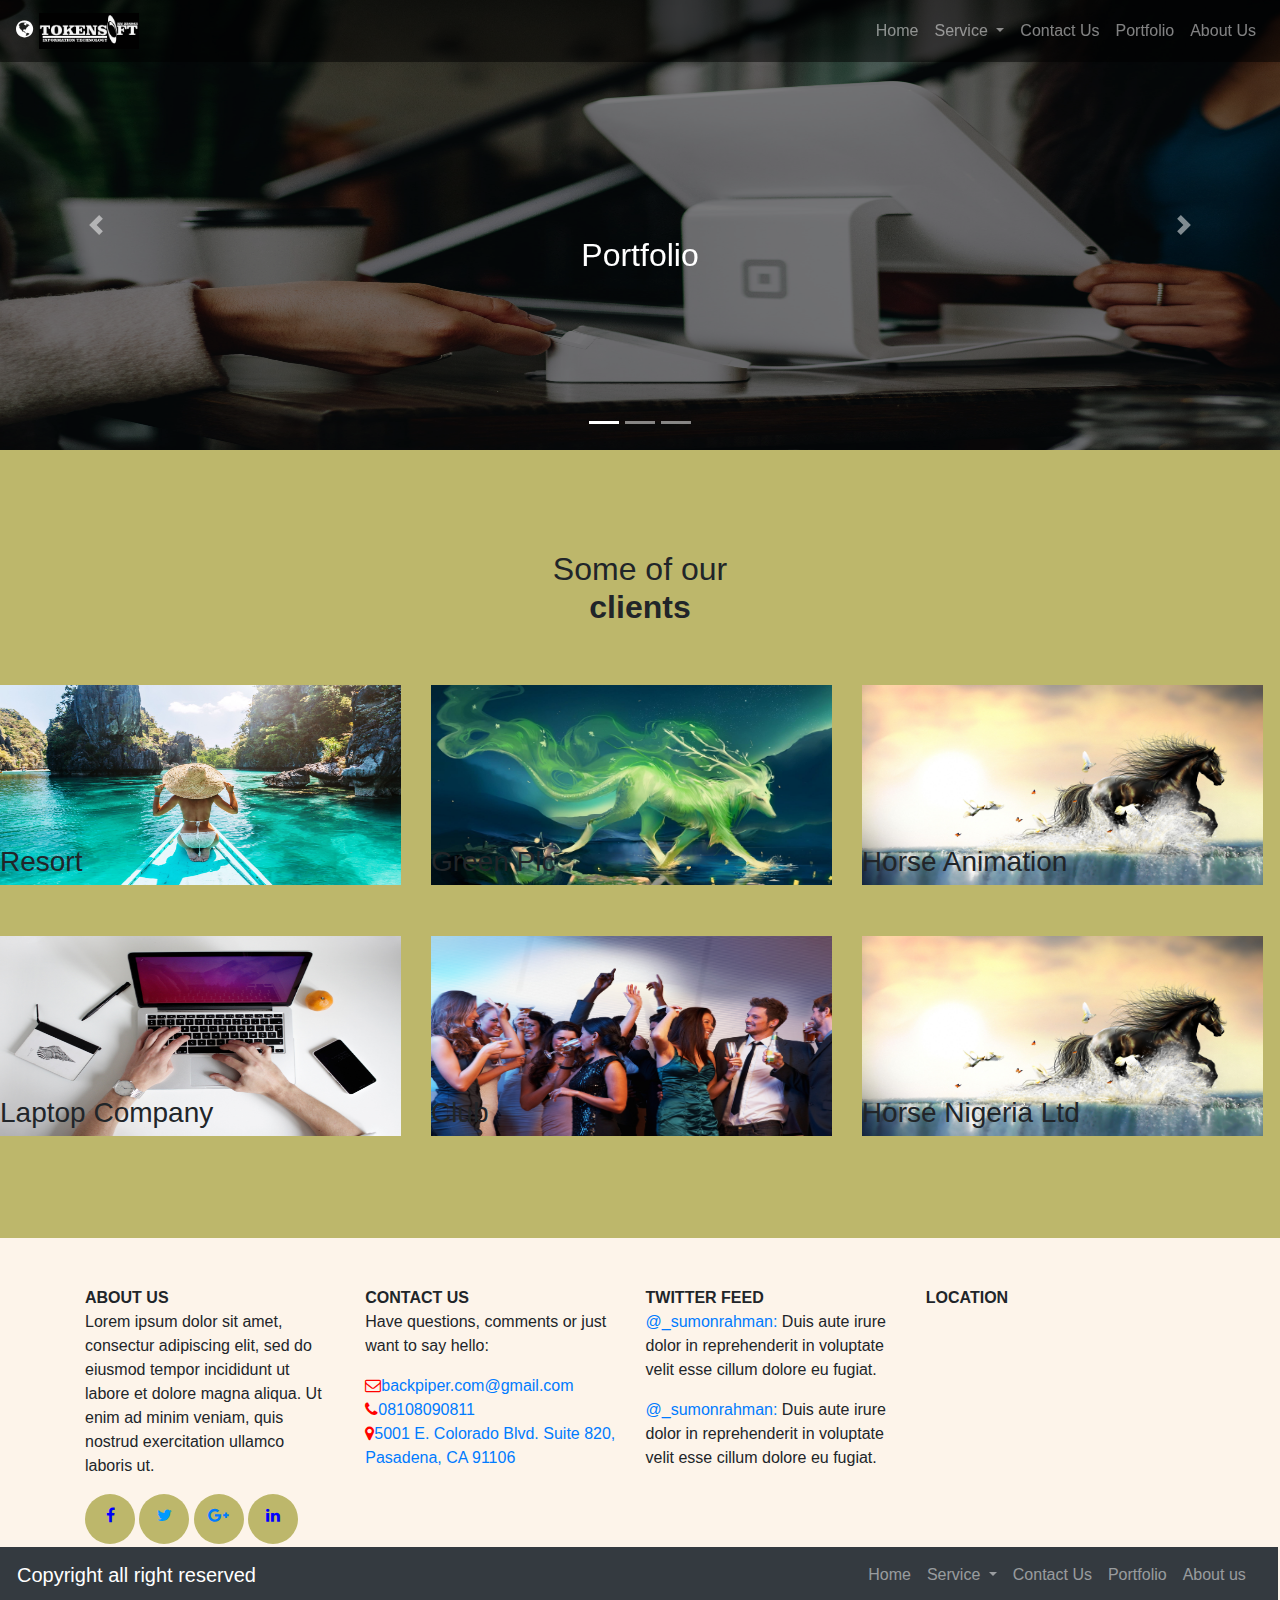
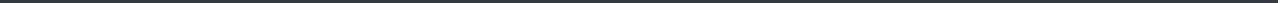
<file: potfolio.html>
<!DOCTYPE html>
<html class="no-js">

<head>
    <meta charset="utf-8">
    <meta http-equiv="X-UA-Compatible" content="IE=edge">
    <title>portfolio</title>
    <meta name="description" content="">
    <meta name="viewport" content="width=device-width, initial-scale=1">
    <link rel="stylesheet" href="">
    <link rel="stylesheet" href="css/bootstrap.min.css">
    <link rel="stylesheet" href="style.css">
    <link href="font-awesome-4.7.0/css/font-awesome.min.css" rel="stylesheet" type="text/css" />
</head>

<body>
    <div class="body" style="padding-bottom:100px;">
        <div class="" style="width: auto;">
            <div class="container">

                <nav class="navbar navbar-expand-lg navbar-dark fixed-top "
                    style="background-color: rgba(0, 0, 0, 0.5);">

                    <a class="navbar-brand" href="index.html">
                        <i class="fa fa-globe" aria-hidden="true"></i> 
                        <img src="img/logo.jpeg" alt="logo" style="width: 100px;"/>
                    </a>

                    <button class="navbar-toggler collapsed" type="button" data-toggle="collapse"
                        data-target="#navbarSupportedContent" aria-controls="navbarSupportedContent"
                        aria-expanded="false" aria-label="Toggle navigation">
                        <i class="fa fa-angle-double-down"></i>
                    </button>

                    <div class="navbar-collapse collapse" id="navbarSupportedContent">

                        <ul class="navbar-nav ml-auto">
                            <li class="nav-item"><a href="index.html" class="nav-link ">Home</a></li>
                            <li class="nav-item dropdown">
                                <a class="nav-link dropdown-toggle" href="Serice.html" id="navbardrop"
                                    data-toggle="dropdown">
                                    Service
                                </a>
                                <div class="dropdown-menu">
                                    <a class="dropdown-item" href="brandnaming.html">Brand Naming</a>
                                    <a class="dropdown-item" href="brandarchitecture.html">Brand Architecture</a>
                                    <a class="dropdown-item" href="brandidentity.html">Brand Identity</a>
                                </div>
                            </li>

                            <li class="nav-item"><a href="contact.html" class="nav-link ">Contact Us</a></li>
                            <li class="nav-item"><a href="potfolio.html" class="nav-link ">Portfolio</a></li>
                            <li class="nav-item"><a href="about.html" class="nav-link ">About Us</a></li>
                        </ul>
                    </div>

                </nav>


            </div>
        </div>
        <!-- slider -->

        <div class="carousel slide" data-ride="carousel" id="family-slider">
            <ul class="carousel-indicators">
                <li data-target="#family-slider" data-slide-to="0" class="active"></li>
                <li data-target="#family-slider" data-slide-to="1"></li>
                <li data-target="#family-slider" data-slide-to="2"></li>
            </ul>
            <div class="carousel-inner">
                <div class="carousel-item active">
                    <img src="img/slid.jpg" alt="">
                    <div class="carousel-caption d-md-block mb-5">
                        <h2 class=" ">Portfolio</h2>


                    </div>
                </div>
                <div class="carousel-item ">
                    <img src="img/img.jpg" alt="">
                    <div class="carousel-caption d-md-block">
                        <h2 class=" ">Portfolio</h2>


                    </div>
                </div>
                <div class="carousel-item ">
                    <img src="img/img1.jpg" alt="">
                    <div class="carousel-caption d-md-block">
                        <h2 class=" ">Portfolio</h2>


                    </div>
                </div>

            </div>

            <a class="carousel-control-prev" href="#family-slider" data-slide="prev">
                <span class="carousel-control-prev-icon"></span>
            </a>
            <a class="carousel-control-next" href="#family-slider" data-slide="next">
                <span class="carousel-control-next-icon"></span>
            </a>
            <div class="col-md-12 headings">


            </div>
        </div>



        <div class="tittle">
            <h2 class="h2 ">Some of our<br /><b> clients</b></h2>
            <div class="row">
                <div class="col-lg-4 col-md-6 col-12">
                    <div class="clients">
                        <div class="clients-header">
                            <a href="#"><img src="img/girl.jpg" alt="missing"></a>
                        </div>


                        <h3>
                            resort
                        </h3>

                    </div>
                </div>
                <div class="col-lg-4 col-md-6 col-12">
                    <div class="clients">
                        <div class="clients-header">
                            <a href="#"> <img src="img/green.jpg" alt="missing"></a>
                        </div>


                        <h3>
                            green plc
                        </h3>

                    </div>
                </div>
                <div class="col-lg-4 col-md-6 col-12">
                    <div class="clients">
                        <div class="clients-header">
                            <a href="#"> <img src="img/horse.png" alt="missing"></a>
                        </div>


                        <h3>
                            horse animation
                        </h3>

                    </div>
                </div>
                <div class="col-lg-4 col-md-6 col-12">
                    <div class="clients">
                        <div class="clients-header">
                            <a href="#"> <img src="img/laptop.jpg" alt="missing"></a>
                        </div>


                        <h3>
                            laptop company
                        </h3>

                    </div>
                </div>
                <div class="col-lg-4 col-md-6 col-12">
                    <div class="clients">
                        <div class="clients-header">
                            <a href="#"> <img src="img/corp.jpg" alt="missing"></a>
                        </div>


                        <h3>
                            club
                        </h3>

                    </div>
                </div>
                <div class="col-lg-4 col-md-6 col-12">
                    <div class="clients">
                        <div class="clients-header">
                            <a href="#"> <img src="img/horse.png" alt="missing"></a>
                        </div>


                        <h3>
                            horse nigeria ltd
                        </h3>

                    </div>
                </div>
            </div>
        </div>
    </div>
    <div class="container mt-5">

        <div class="row">
            <div class="col-md-3 col-lg-3 col-md-6 about">
                <b>ABOUT US</b>
                <P> Lorem ipsum dolor sit amet, consectur adipiscing elit, sed do eiusmod tempor incididunt ut labore et
                    dolore magna aliqua. Ut enim ad minim veniam, quis nostrud exercitation ullamco laboris ut.</P>
                <div id="face">
                    <ul>
                        <li><a href="#"><i class="fa fa-facebook "></i></a></li>
                        <li><a href="#"><i class="fa fa-twitter"></i></a></li>
                        <li><a href="#"><i class="fa fa-google-plus"></i></a></li>
                        <li><a href="#"><i class="fa fa-linkedin"></i></a></li>
                    </ul>
                </div>
            </div>
            <div class="col-md-3 col-lg-3 col-md-6">
                <b>CONTACT US</b>
                <p>Have questions, comments or just want to say hello:</p>
                <a href="#"><i class="fa fa-envelope-o"></i>backpiper.com@gmail.com</a><br />
                <a href="#"><i class="fa fa-phone"></i>08108090811</a><br />
                <a href="#"><i class="fa fa-map-marker"></i>5001 E. Colorado Blvd. Suite 820,
                    Pasadena, CA 91106</a>
            </div>
            <div class="col-lg-3 col-md-3 col-md-6">
                <b>TWITTER FEED</b>
                <p><a href="#">@_sumonrahman:</a> Duis aute irure dolor in reprehenderit in voluptate velit esse cillum
                    dolore eu fugiat.</p>
                <p><a href="#">@_sumonrahman:</a> Duis aute irure dolor in reprehenderit in voluptate velit esse cillum
                    dolore eu fugiat.</p>
            </div>
            <div class="col-md-3 col-lg-3 col-md-6">
                <b>LOCATION</b>
                <div class="">
                        <iframe src="https://www.google.com/maps/embed?pb=!1m18!1m12!1m3!1d3963.7774261102745!2d3.2641726141501057!3d6.549761924676132!2m3!1f0!2f0!3f0!3m2!1i1024!2i768!4f13.1!3m3!1m2!1s0x103b8ff24fa9bc2d%3A0xd507dca323e43560!2sFehintola%20St%2C%20Ikotun%2C%20Lagos!5e0!3m2!1sen!2sng!4v1576332118249!5m2!1sen!2sng"
                         width="300" height="230" frameborder="0" style="border:0;" allowfullscreen=""></iframe>
                </div>
            </div>
        </div>
    </div>

    <div class="" style="width: auto;">
        <div class="row">
            <nav class="navbar navbar-expand-md bg-dark navbar-dark " style=" width: 100%; ">
                <!-- Brand -->
                <a class="navbar-brand pl-3 " href="#">Copyright all right reserved</a>

                <!-- Toggler/collapsibe Button -->
                <button class="navbar-toggler" type="button" data-toggle="collapse" data-target="#collapsibleNavbar">
                    <span class="navbar-toggler-icon"></span>
                </button>

                <!-- Navbar links -->
                <div class="collapse navbar-collapse pr-2 " id="collapsibleNavbar">
                    <ul class="navbar-nav ml-auto">
                        <li class="nav-item">
                            <a class="nav-link" href="index.html">Home</a>
                        </li>
                        <li class="nav-item dropdown">
                            <a class="nav-link dropdown-toggle" href="serice.html" id="navbardrop"
                                data-toggle="dropdown">
                                Service
                            </a>
                            <div class="dropdown-menu">
                                <a class="dropdown-item" href="brandnaming.html">Brand Naming</a>
                                <a class="dropdown-item" href="brandarchitecture.html">Brand Architecture</a>
                                <a class="dropdown-item" href="brandidentity.html">Brand Identity</a>
                            </div>
                        </li>

                        <li class="nav-item">
                            <a class="nav-link" href="contact.html">Contact Us</a>
                        </li>
                        <li class="nav-item">
                            <a class="nav-link" href="potfolio.html">Portfolio</a>
                        </li>
                        <li class="nav-item">
                            <a class="nav-link" href="about.html">About us</a>
                        </li>
                    </ul>
                </div>
            </nav>
        </div>
    </div>

    <script src="js/jquery-3.3.1.slim.min.js"></script>
    <script src="js/popper.min.js"></script>
    <script src="js/bootstrap.min.js"></script>
    <script src="index.js" async defer></script>

</body>

</html>
</file>
<file: style.css>
body {
    background-color: #fdf4ea;
}

.carousel, .carousel-inner {}

.carousel-item img {
    width: 100%;
    filter: brightness(50%);
} 
.carousel-caption {
    bottom: 100px;
    
    
}

.space {
    /* width: 100%; */
    background-color: darkkhaki;
    padding-bottom: 60px;
    padding-top: 60px;
    padding-left: 100px;
    padding-right: 100px;
    
}
.space a .fa-2x {
    margin-left: 30px;
}

.space a {
    
    text-decoration: none;
    border: 1px solid red;
    background-color: red;
    color: white;
    padding: 10px 15px 10px 15px;
    white-space: nowrap;

}.slid {
    margin: 0px;
    padding: 0px;
}

.slid img {
    width: 100%;
    max-height: 650px;
}

.padding {
    padding-bottom: 30px;
    padding-top: 90px;
    padding-left: 100px;
    padding-right: 90px;
    line-height: 24px;
    font-size: 14px;
} 



.work {
    background-color: white;
    padding-bottom: 80px;
    padding-top: 90px;
    width: 100%;
    padding-bottom: 60px;
    padding-top: 60px;
    padding-left: 85px;
    line-height: 24px;
    padding-right: 100px;
    margin-bottom: 0px;
    font-size: 18px;
    white-space: nowrap;
 
}
.row{
    width: 101%;
}
.work p {
width: 100%;
 
    margin-bottom: 50px;
    text-align: center;
   
}

.bord {
    border: 1px solid black;
}

.view {
    background-color: darkkhaki;
    font-size: 18px;
    padding-bottom: 10px;
    padding-right: 8px;
    padding-left: 8px;
    margin-left: 42%;

    text-align: center;  
}

.h2 {
    text-align: center;
}

#face ul{
	margin:0px;
	padding:0px;
}
#face ul li{
	display:inline-block;
	margin:0px;
	padding:0px;
}
#face ul li a{
	border-radius:100%;
	width:50px;
    height:50px;
    text-align: center;
    padding-top: 10px;
	
	background-color: darkkhaki;
}
.fa.fa-envelope-o {
	color: rgba(255,0,0,1);
}
.fa.fa-phone {
	color: rgba(255,0,0,1);
}
.fa.fa-map-marker{
	color: rgba(255,0,0,1);
}

.fa.fa-facebook{
	color:#00F;

    
}
.fa.fa-twitter{
	color:#09F;
	
}
.fa.fa-linkedin{
	color:#00F;

}
.fa.fa-rss{
	color:#fff;
} 

.about ul {
    width: 100%;
}

.about {
    display: inline-block;
}

.about ul li {
    display: inline-block;
}

.about ul li a {
    display: block;
    width: 100%;
    text-decoration: none;
}

.work a .fa-2x {
    margin-left: 50px;
    margin-bottom: 0px;
}

.work a {
    margin-left: 40%;
    text-decoration: none;
    border: 1px solid red;
    background-color: red;
    color: white;
    padding: 10px 15px 10px 15px;
}
/* 
.form {
    width: 100%;
    padding-bottom: 60px;
    padding-left: 100px;
    padding-right: 100px;
    margin-bottom: 0px;
} */

.body {
    background-color: darkkhaki;
}

.h3 {
    text-align: center;
    font-size: 18px;
}

.btn {
    margin-left: 47%;
    margin-bottom: 20px;
}

.white {
     padding: 50px;
    margin-top: 180px; 
    background-color: white;
    
    align-content: center;
    border-radius: 15px;
    margin-bottom: 100px; 
}



.client {
    margin-top: 180px;
}

.clients .clients-header img {
    width: 100%;
    margin-bottom: 20px;
    height: 200px;
    margin-top: 50px;
}

.clients h3 {
    text-transform: capitalize;
    text-align: start;
    position: relative;
    margin-top: -60px;
}

.tittle {
     margin-top: 100px; 
}



.card .card-header img {
    width: 100%;
    border-top-left-radius: 10%;
    border-top-right-radius: 10%;
    margin-bottom: 20px;
    height: 400px;
}

.card .card-header {
    padding: 0;
    border-top-left-radius: 10%;
    border-top-right-radius: 10%;
}

.card {
    border-top-left-radius: 10%;
    border-top-right-radius: 10%;
    margin-bottom: 30px;
    margin-top: 30px;
}

.card-body {
    text-align: center;
}

.card-body h3 {
    text-transform: capitalize;
    text-align: center;
}

.card-body h3 a {
    color: black;
    text-decoration: none;
}

.card-body p.position {
    font-style: italic;
    margin-bottom: 0;
}
</file>
